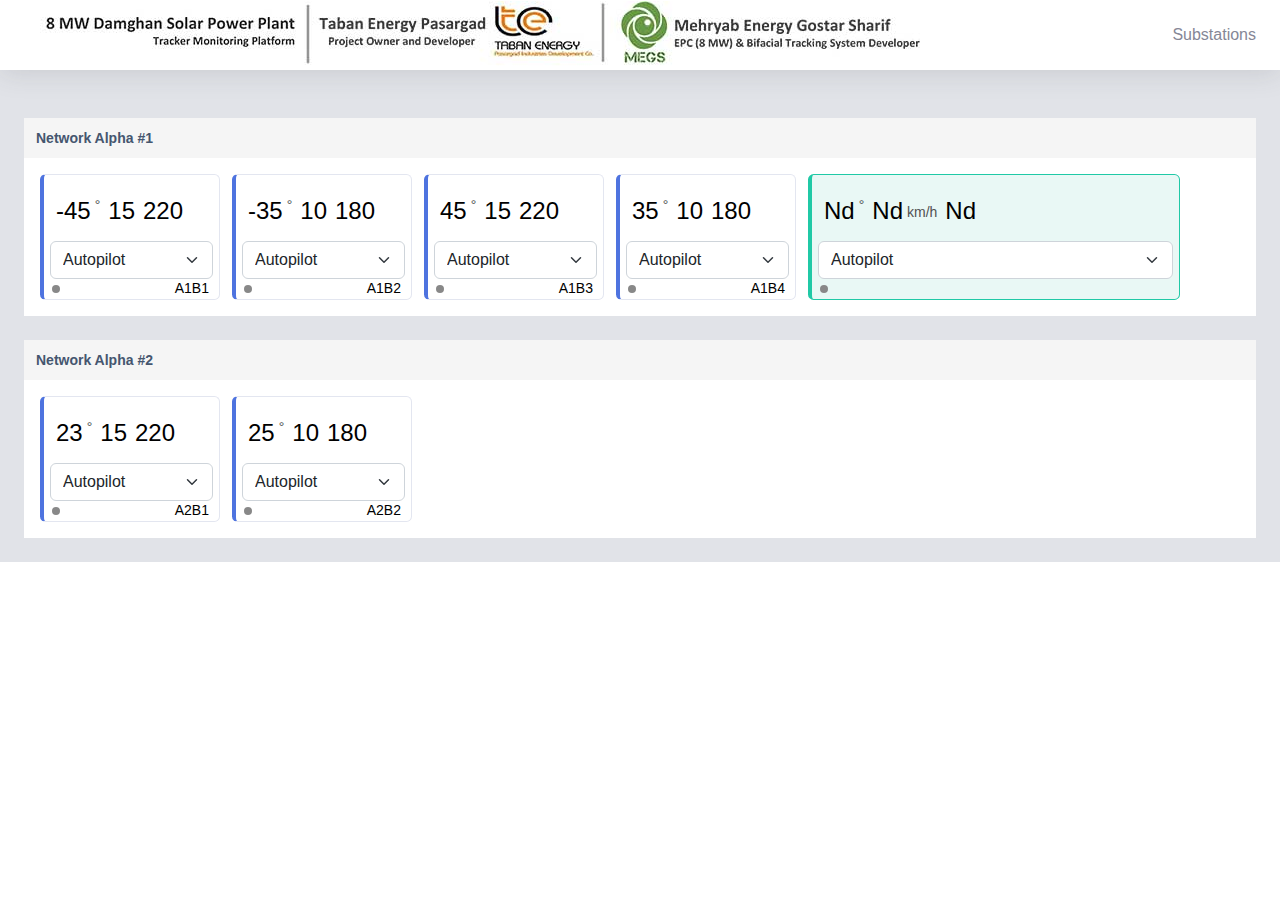
<file: index.html>
<!DOCTYPE html>
<html lang="en">
<head>
    <meta charset="utf-8">
    <meta http-equiv="X-UA-Compatible" content="IE=edge">
    <meta name="viewport" content="width=device-width, initial-scale=1, shrink-to-fit=no">
    <meta name="description" content="">
    <meta name="author" content="moghadam.pro">
    <title>MEGS dashboard</title>
    <script src="./jquery.min.js"></script>
    <link href="./style.css" rel="stylesheet">
</head>
<body id="page-top">
    <!-- Page Wrapper -->
    <div id="wrapper">
        <!-- Content Wrapper -->
        <div id="content-wrapper" class="" style="background-color: #e1e3e8;">
            <!-- Main Content -->
            <div id="content">
                <!-- Topbar -->
                <nav class="navbar">
                    <a class="nav-link d-flex align-items-center justify-content-center" href="#">
                        <img class="" src="img/header.jpg" width="900">
                        <span class="mr-2 d-none d-lg-inline text-gray-600 medium ml-2"> </span>
                    </a>

                    <!-- Topbar Navbar -->
                    <ul class="navbar-nav ml-auto">

                        <!-- Nav Item -->
                        <li class="nav-item">
                            <a class="nav-link" href="substations.html">
                                <span class="mr-2 d-lg-inline text-gray-600 small">Substations</span>
                            </a>
                        </li>
                    </ul>

                </nav>
                <!-- End of Topbar -->
                <!-- Begin Page Content -->
                <div id="contentWrap">
                </div>
                <!-- End of Page Content -->
            </div>
            <!-- End of Main Content -->
        </div>
        <!-- End of Content Wrapper -->
    </div>
</body>
<script src="./main.js"></script>
</html>
</file>
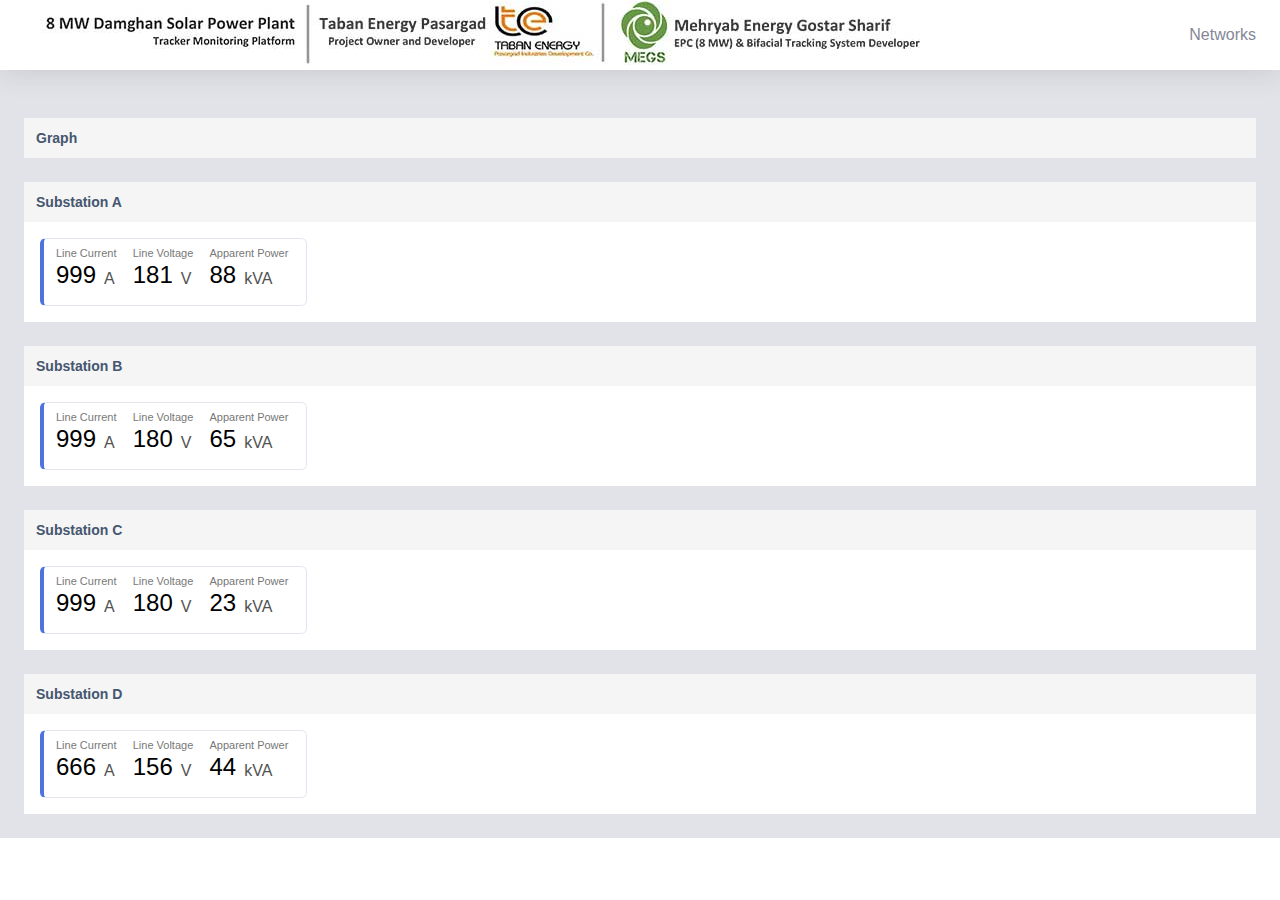
<file: substations.html>
<!DOCTYPE html>
<html lang="en">
<head>
    <meta charset="utf-8">
    <meta http-equiv="X-UA-Compatible" content="IE=edge">
    <meta name="viewport" content="width=device-width, initial-scale=1, shrink-to-fit=no">
    <meta name="description" content="">
    <meta name="author" content="moghadam.pro">
    <title>MEGS dashboard</title>
    <script type="text/javascript" src="./jquery.min.js"></script>
    <link href="./style.css" rel="stylesheet">
    <link href="./charts.min.css" rel="stylesheet">
</head>
<body id="page-top">
    <!-- Page Wrapper -->
    <div id="wrapper">
        <!-- Content Wrapper -->
        <div id="content-wrapper" class="" style="background-color: #e1e3e8;">
            <!-- Main Content -->
            <div id="content">
                <!-- Topbar -->
                <nav class="navbar">
                    <a class="nav-link d-flex align-items-center justify-content-center" href="#">
                        <img class="" src="img/header.jpg" width="900">
                        <span class="mr-2 d-none d-lg-inline text-gray-600 medium ml-2"> </span>
                    </a>

                    <!-- Topbar Navbar -->
                    <ul class="navbar-nav ml-auto">

                        <!-- Nav Item -->
                        <li class="nav-item">
                            <a class="nav-link" href="index.html">
                                <span class="mr-2 d-lg-inline text-gray-600 small">Networks</span>
                            </a>
                        </li>
                    </ul>

                </nav>
                <!-- End of Topbar -->
                <!-- Begin Page Content -->
                <div id="contentWrap">
                    <div class="networkRow">
                        <!-- Card Header - Accordion -->
                        <button class="accordionRow activeAcc" id="netAA">Graph</button>
                        <!-- Card Content - Collapse -->
                        <div class="panelAcc" id="netAA_records" style="display: none;">   
                        <!-- just work here ------------------------------------------------------- -->
                            <table id="sub-line-chart" class="charts-css line multiple hide-data show-labels show-primary-axis show-4-secondary-axes show-data-axes show-data-on-hover">
                                <caption> Substations </caption>
                                <thead>
                                   <tr>
                                      <th scope="col"> Time </th>
                                      <th scope="col"> Value A </th>
                                      <th scope="col"> Value B </th>
                                      <th scope="col"> Value C </th>
                                      <th scope="col"> Value C </th>
                                   </tr>
                                </thead>
                                <tbody>
                                   <tr>
                                      <th scope="row"> Q1 </th>
                                      <td style="--start: 0.1; --size: 0.5;"><span class="data"> 50 </span></td>
                                      <td style="--start: 0.0; --size: 0.2;"><span class="data"> 20 </span></td>
                                      <td style="--start: 0.2; --size: 0.4;"><span class="data"> 40 </span></td>
                                      <td style="--start: 0.3; --size: 0.3;"><span class="data"> 30 </span></td>
                                   </tr>
                                   <tr>
                                      <th scope="row"> Q2 </th>
                                      <td style="--start: 0.5; --size: 0.8;"><span class="data"> 80 </span></td>
                                      <td style="--start: 0.2; --size: 0.5;"><span class="data"> 50 </span></td>
                                      <td style="--start: 0.4; --size: 0.1;"><span class="data"> 10 </span></td>
                                      <td style="--start: 0.3; --size: 0.2;"><span class="data"> 40 </span></td>
                                   </tr>
                                   <tr>
                                      <th scope="row"> Q3 </th>
                                      <td style="--start: 0.8; --size: 0.4;"><span class="data"> 40 </span></td>
                                      <td style="--start: 0.5; --size: 0.3;"><span class="data"> 30 </span></td>
                                      <td style="--start: 0.1; --size: 0.2;"><span class="data"> 20 </span></td>
                                      <td style="--start: 0.2; --size: 0.5;"><span class="data"> 50 </span></td>
                                   </tr>
                                   <tr>
                                    <th scope="row"> Q4 </th>
                                    <td style="--start: 0.8; --size: 0.4;"><span class="data"> 40 </span></td>
                                    <td style="--start: 0.5; --size: 0.3;"><span class="data"> 30 </span></td>
                                    <td style="--start: 0.1; --size: 0.2;"><span class="data"> 20 </span></td>
                                    <td style="--start: 0.2; --size: 0.5;"><span class="data"> 50 </span></td>
                                 </tr>
                                </tbody>
                             </table>
                        <!-- just work here ------------------------------------------------------- -->
                        </div>
                    </div>
                </div>
                <!-- End of Page Content -->
            </div>
            <!-- End of Main Content -->
        </div>
        <!-- End of Content Wrapper -->
    </div>
</body>
<script src="./sub.js"></script>
</html>
</file>
<file: style.css>
* {box-sizing: border-box;margin: 0;padding: 0;}
html, body {height: 100%;}
a,a:visited,a:focus,a:active,a:link {text-decoration: none;outline: 0;}
a {color: currentColor;transition: .2s ease-in-out;}
h1, h2, h3, h4 {margin: .3em 0;}
ul {padding: 0;list-style: none;}
img {vertical-align: middle;height: auto;width: 100%;}
body{background-color: #e1e3e8;}
#contentWrap{
    padding: 24px;
    display: flex;
    flex-direction: column;
    gap: 24px;
}
.cardID{
    position: absolute;
    right: 0;
    bottom: 0;
    padding: 0px 10px;
    font-size: 14px;
    color: #000;
}
.cardVal{
    padding: 12px;
    padding-right: 24px;
    padding-top: 18px;
    display: flex;
    flex-direction: row;
    align-items: flex-start;
    gap: 8px;
    font-size: 1.5rem;
    color: #000;
}
@keyframes blink {
    0% {background-color: #4e73df}
    50% {background-color: #4e72df23}
    100% {background-color: #4e73df}
}
@-webkit-keyframes blink {
    0% {background-color: #4e73df}
    50% {background-color: #4e72df23}
    100% {background-color: #4e73df}
}
.cardStatus{
    width: 8px;
    height: 8px;
    border-radius: 4px;
    display: block;
    position: absolute;
    bottom: 6px;
    left: 8px;
    background-color: #888;
    -moz-transition:all 0.5s ease-in-out;
    -webkit-transition:all 0.5s ease-in-out;
    -o-transition:all 0.5s ease-in-out;
    -ms-transition:all 0.5s ease-in-out;
    transition:all 0.5s ease-in-out;
    -moz-animation:blink normal 1.5s infinite ease-in-out;
    /* Firefox */
    -webkit-animation:blink normal 1.5s infinite ease-in-out;
    /* Webkit */
    -ms-animation:blink normal 1.5s infinite ease-in-out;
    /* IE */
    animation:blink normal 1.5s infinite ease-in-out;
    /* Opera */
}
.cs_normal{
    background-color: #4e73df;
}
.cardSelect{
    display: block;
    padding: 0.375rem 2.25rem 0.375rem 0.75rem;
    -moz-padding-start: calc(0.75rem - 3px);
    font-size: 1rem;
    font-weight: 400;
    line-height: 1.5;
    color: #212529;
    background-color: #fff;
    background-image: url(./arrow-down.svg);
    background-repeat: no-repeat;
    background-position: right 0.75rem center;
    background-size: 16px 12px;
    border: 1px solid #ced4da;
    border-radius: 0.375rem;
    transition: border-color .15s ease-in-out,box-shadow .15s ease-in-out;
    appearance: none;
    margin: 0 6px 20px 6px;
}
.cardBox{
    position: relative;
    display: flex;
    flex-direction: column;
    min-width: 180px;
    word-wrap: break-word;
    background-color: #fff;
    background-clip: border-box;
    border: 1px solid #e3e6f0;
    border-radius: 0.35rem;
    /* box-shadow: 0 .5rem 1rem rgba(0,0,0,.15)!important; */
    border-left: 0.25rem solid #4e73df !important;
}
.accordionRow {
    background-color: #f5f5f5;
    color: #93a6c1;
    cursor: pointer;
    padding: 12px;
    width: 100%;
    border: none;
    text-align: left;
    outline: none;
    font-size: 14px;
    transition: 0.4s;
    font-weight: bold;
}
.activeAcc, .accordionRow:hover {
    color: #45566f ; 
}
.transition, i:before, i:after {
    transition: all 0.3s;
}
.panelAcc {
    padding: 12px;
    display: block;
    background-color: white;
    overflow: hidden;
    transition: .2s ease-in-out;
}
.cardBody{
    padding: 4px;
    gap: 12px;
}
i {
    position: absolute;
    transform: translate(-6px, 0);
    margin-top: 28px;
    right: 15px;
}
i:before,i:after {
    content: "";
    position: absolute;
    background-color: #cc071e;
    width: 3px;
    height: 9px;
}
i:before {
    transform: translate(-2px, 0) rotate(45deg);
}
i:after {
    transform: translate(2px, 0) rotate(-45deg);
}
.starter{
    font-size: 12px;
    padding: 24px 0 0 24px;
}

.afterStyle::after {
    color: #515151;
    font-size: 14px;
    vertical-align: super;
    margin-left: 4px;
}
.beforeStyle::before {
    color: #787878;
    font-size: 11px;
    position: absolute;
    top: 6px;
}

.unitV{
    color: #515151;
    font-size: 16px;
    margin-right: 10px;
    padding-top: 10px;
}

.degreeSign::after {
    content: "°";
}
.kmhSign::after {
    content: "km/h";
}
.lineCurrentSign::after {
    content: "A";
}

.lineCurrentTitle::before{
    content: "Line Current";
}

.lineVoltageSign::after {
    content: "V";
}

.lineVoltageTitle::before{
    content: "Line Voltage";
}

.apparentPowerSign::after {
    content: "kVA";
}

.apparentPowerTitle::before{
    content: "Apparent Power";
}

/* css from bootstrap */

:root {
    --blue: #4e73df;
    --indigo: #6610f2;
    --purple: #6f42c1;
    --pink: #e83e8c;
    --red: #e74a3b;
    --orange: #fd7e14;
    --yellow: #f6c23e;
    --green: #1cc88a;
    --teal: #20c9a6;
    --cyan: #36b9cc;
    --white: #fff;
    --gray: #858796;
    --gray-dark: #5a5c69;
    --primary: #4e73df;
    --secondary: #858796;
    --success: #1cc88a;
    --info: #36b9cc;
    --warning: #f6c23e;
    --danger: #e74a3b;
    --light: #f8f9fc;
    --dark: #5a5c69;
    --breakpoint-xs: 0;
    --breakpoint-sm: 576px;
    --breakpoint-md: 768px;
    --breakpoint-lg: 992px;
    --breakpoint-xl: 1200px;
    --font-family-sans-serif: "Nunito", -apple-system, BlinkMacSystemFont, "Segoe UI", Roboto, "Helvetica Neue", Arial, sans-serif, "Apple Color Emoji", "Segoe UI Emoji", "Segoe UI Symbol", "Noto Color Emoji";
    --font-family-monospace: SFMono-Regular, Menlo, Monaco, Consolas, "Liberation Mono", "Courier New", monospace;
  }
  *::after {
    box-sizing: border-box;
  }
  
  html {
    font-family: sans-serif;
    line-height: 1.15;
    -webkit-text-size-adjust: 100%;
    -webkit-tap-highlight-color: rgba(0, 0, 0, 0);
  }
  
  article, aside, figcaption, figure, footer, header, hgroup, main, nav, section {
    display: block;
  }
  
  body {
    margin: 0;
    font-family: "Nunito", -apple-system, BlinkMacSystemFont, "Segoe UI", Roboto, "Helvetica Neue", Arial, sans-serif, "Apple Color Emoji", "Segoe UI Emoji", "Segoe UI Symbol", "Noto Color Emoji";
    font-size: 1rem;
    font-weight: 400;
    line-height: 1.5;
    color: #858796;
    text-align: left;
    background-color: #fff;
  }
  h1, h2, h3, h4, h5, h6 {
    margin-top: 0;
    margin-bottom: 0.5rem;
  }
  
  p {
    margin-top: 0;
    margin-bottom: 1rem;
  }
  a {
    color: #4e73df;
    text-decoration: none;
    background-color: transparent;
  }
  
  a:hover {
    color: #224abe;
    text-decoration: underline;
  }
  
  a:not([href]):not([class]) {
    color: inherit;
    text-decoration: none;
  }
  
  a:not([href]):not([class]):hover {
    color: inherit;
    text-decoration: none;
  }

 /* used css from bootstrap  */

#wrapper {display: flex;}
#wrapper #content-wrapper {
    background-color: #f8f9fc;
    width: 100%;
    overflow-x: hidden;
}
.flex-column {flex-direction: column !important;}
.d-flex {display: flex !important;}
#wrapper #content-wrapper #content {
    flex: 1 0 auto;
}
.topbar {
    height: 4.375rem;
}
.bg-white {
    background-color: #fff !important;
}

.navbar-expand {
    flex-flow: row nowrap;
    justify-content: flex-start;
}
.navbar {
    position: relative;
    display: flex;
    flex-wrap: wrap;
    align-items: center;
    justify-content: space-between;
    padding: 0.5rem 1rem;
}
.align-items-center {
    align-items: center !important;
}

.justify-content-center {
    justify-content: center !important;
}
.d-flex {
    display: flex !important;
}
.nav-link {
    display: block;
    padding: 0.5rem 1rem;
}
.rounded-circle {
    border-radius: 50% !important;
}
.text-gray-600 {
    color: #858796 !important;
}

.ml-2, .mx-2 {
    margin-left: 0.5rem !important;
}
.mr-2, .mx-2 {
    margin-right: 0.5rem !important;
}
.d-none {
    display: none !important;
}
.navbar-expand .navbar-nav {
    flex-direction: row;
}
.ml-auto, .mx-auto {
    margin-left: auto !important;
}

.navbar-nav {
    display: flex;
    flex-direction: column;
    padding-left: 0;
    margin-bottom: 0;
    list-style: none;
}
.topbar .topbar-divider {
    width: 0;
    border-right: 1px solid #e3e6f0;
    height: calc(4.375rem - 2rem);
    margin: auto 1rem;
}
li {
    display: list-item;
    text-align: -webkit-match-parent;
}
.topbar.navbar-light .navbar-nav .nav-item .nav-link {
    color: #d1d3e2;
}
.topbar .nav-item .nav-link {
    height: 4.375rem;
    display: flex;
    align-items: center;
    padding: 0 0.75rem;
}

.sidebar .nav-item .nav-link, .topbar .nav-item .nav-link {
    position: relative;
}
.navbar-light .navbar-nav .nav-link {
    color: rgba(0, 0, 0, 0.5);
}
.navbar-expand .navbar-nav .nav-link {
    padding-right: 0.5rem;
    padding-left: 0.5rem;
}
.navbar-nav .nav-link {
    padding-right: 0;
    padding-left: 0;
}
.nav-link {
    display: block;
    padding: 0.5rem 1rem;
}
.text-gray-600 {
    color: #858796 !important;
}
.mr-2, .mx-2 {
    margin-right: 0.5rem !important;
}
.flex-wrap {
    flex-wrap: wrap !important;
}

.d-flex {
    display: flex !important;
}

/*   style from bootstrap for header */


.navbar {
    position: relative;
    height: 4.375rem;
    display: flex;
    flex-wrap: wrap;
    flex-flow: row nowrap;
    justify-content: flex-start;
    align-items: center;
    justify-content: space-between;
    padding: 0.5rem 1rem;
    background-color: #fff!important;
    margin-bottom: 1.5rem!important;
    box-shadow: 0 .15rem 1.75rem 0 rgba(58,59,69,.15)!important;
}
.img-profile {
    height: 2rem;
    width: 2rem;
    vertical-align: middle;
    border-style: none;
    border-radius: 50%!important;
}
/* chart-css */
#sub-line-chart {
    height: 200px;
    margin: 0;
  }
/* custom card with blue bachground and beta zero */
.zeroBeta {
    width: 372px;
    border-color: #20c9a6;
    border-left-color: #20c9a6 !important;
    background-color: #e9f8f5;
}
.zeroBeta .cardID{
    display: none;
}
.zeroBeta .wind_velocity::after{
    vertical-align: middle;
}
</file>
<file: charts.min.css>
.charts-css{--color-1:rgba(240,50,50,0.75);--color-2:rgba(255,180,50,0.75);--color-3:rgba(255,220,90,0.75);--color-4:rgba(100,210,80,0.75);--color-5:rgba(90,165,255,0.75);--color-6:rgba(170,90,240,0.75);--color-7:hsla(0,0%,70.6%,0.75);--color-8:hsla(0,0%,43.1%,0.75);--color-9:rgba(170,150,110,0.75);--color-10:rgba(130,50,20,0.75);--chart-bg-color:#f5f5f5;--heading-size:0px;--primary-axis-color:#000;--primary-axis-style:solid;--primary-axis-width:1px;--secondary-axes-color:rgba(0,0,0,0.15);--secondary-axes-style:solid;--secondary-axes-width:1px;--data-axes-color:rgba(0,0,0,0.15);--data-axes-style:solid;--data-axes-width:1px;--legend-border-color:#c8c8c8;position:relative;display:block;width:100%;height:100%;margin:0 auto;padding:0;border:0;-webkit-print-color-adjust:exact;color-adjust:exact}.charts-css,.charts-css *,.charts-css::after,.charts-css ::after,.charts-css::before,.charts-css ::before{-webkit-box-sizing:border-box;box-sizing:border-box}table.charts-css{border-collapse:collapse;border-spacing:0;empty-cells:show;overflow:initial;background-color:transparent}table.charts-css caption,table.charts-css colgroup,table.charts-css tbody,table.charts-css td,table.charts-css th,table.charts-css thead,table.charts-css tr{display:block;margin:0;padding:0;border:0;background-color:transparent}table.charts-css colgroup,table.charts-css tfoot,table.charts-css thead{display:none}ol.charts-css,ul.charts-css{list-style-type:none}ol.charts-css li,ul.charts-css li{margin:0;padding:0;border:0}.charts-css:not(.show-heading) caption{display:none}.charts-css.show-heading{--heading-size:1.5rem}.charts-css.show-heading caption{display:block;width:100%;height:var(--heading-size)}.charts-css.area tbody tr td:nth-of-type(10n+1)::before,.charts-css.bar.multiple tbody tr td:nth-of-type(10n+1),.charts-css.bar tbody tr:nth-of-type(10n+1) td,.charts-css.column.multiple tbody tr td:nth-of-type(10n+1),.charts-css.column tbody tr:nth-of-type(10n+1) td,.charts-css.line tbody tr td:nth-of-type(10n+1)::before{background:var(--color,var(--color-1))}.charts-css.area tbody tr td:nth-of-type(10n+2)::before,.charts-css.bar.multiple tbody tr td:nth-of-type(10n+2),.charts-css.bar tbody tr:nth-of-type(10n+2) td,.charts-css.column.multiple tbody tr td:nth-of-type(10n+2),.charts-css.column tbody tr:nth-of-type(10n+2) td,.charts-css.line tbody tr td:nth-of-type(10n+2)::before{background:var(--color,var(--color-2))}.charts-css.area tbody tr td:nth-of-type(10n+3)::before,.charts-css.bar.multiple tbody tr td:nth-of-type(10n+3),.charts-css.bar tbody tr:nth-of-type(10n+3) td,.charts-css.column.multiple tbody tr td:nth-of-type(10n+3),.charts-css.column tbody tr:nth-of-type(10n+3) td,.charts-css.line tbody tr td:nth-of-type(10n+3)::before{background:var(--color,var(--color-3))}.charts-css.area tbody tr td:nth-of-type(10n+4)::before,.charts-css.bar.multiple tbody tr td:nth-of-type(10n+4),.charts-css.bar tbody tr:nth-of-type(10n+4) td,.charts-css.column.multiple tbody tr td:nth-of-type(10n+4),.charts-css.column tbody tr:nth-of-type(10n+4) td,.charts-css.line tbody tr td:nth-of-type(10n+4)::before{background:var(--color,var(--color-4))}.charts-css.area tbody tr td:nth-of-type(10n+5)::before,.charts-css.bar.multiple tbody tr td:nth-of-type(10n+5),.charts-css.bar tbody tr:nth-of-type(10n+5) td,.charts-css.column.multiple tbody tr td:nth-of-type(10n+5),.charts-css.column tbody tr:nth-of-type(10n+5) td,.charts-css.line tbody tr td:nth-of-type(10n+5)::before{background:var(--color,var(--color-5))}.charts-css.area tbody tr td:nth-of-type(10n+6)::before,.charts-css.bar.multiple tbody tr td:nth-of-type(10n+6),.charts-css.bar tbody tr:nth-of-type(10n+6) td,.charts-css.column.multiple tbody tr td:nth-of-type(10n+6),.charts-css.column tbody tr:nth-of-type(10n+6) td,.charts-css.line tbody tr td:nth-of-type(10n+6)::before{background:var(--color,var(--color-6))}.charts-css.area tbody tr td:nth-of-type(10n+7)::before,.charts-css.bar.multiple tbody tr td:nth-of-type(10n+7),.charts-css.bar tbody tr:nth-of-type(10n+7) td,.charts-css.column.multiple tbody tr td:nth-of-type(10n+7),.charts-css.column tbody tr:nth-of-type(10n+7) td,.charts-css.line tbody tr td:nth-of-type(10n+7)::before{background:var(--color,var(--color-7))}.charts-css.area tbody tr td:nth-of-type(10n+8)::before,.charts-css.bar.multiple tbody tr td:nth-of-type(10n+8),.charts-css.bar tbody tr:nth-of-type(10n+8) td,.charts-css.column.multiple tbody tr td:nth-of-type(10n+8),.charts-css.column tbody tr:nth-of-type(10n+8) td,.charts-css.line tbody tr td:nth-of-type(10n+8)::before{background:var(--color,var(--color-8))}.charts-css.area tbody tr td:nth-of-type(10n+9)::before,.charts-css.bar.multiple tbody tr td:nth-of-type(10n+9),.charts-css.bar tbody tr:nth-of-type(10n+9) td,.charts-css.column.multiple tbody tr td:nth-of-type(10n+9),.charts-css.column tbody tr:nth-of-type(10n+9) td,.charts-css.line tbody tr td:nth-of-type(10n+9)::before{background:var(--color,var(--color-9))}.charts-css.area tbody tr td:nth-of-type(10n+10)::before,.charts-css.bar.multiple tbody tr td:nth-of-type(10n+10),.charts-css.bar tbody tr:nth-of-type(10n+10) td,.charts-css.column.multiple tbody tr td:nth-of-type(10n+10),.charts-css.column tbody tr:nth-of-type(10n+10) td,.charts-css.line tbody tr td:nth-of-type(10n+10)::before{background:var(--color,var(--color-10))}.charts-css.hide-data .data{opacity:0}.charts-css.show-data-on-hover .data{-webkit-transition-duration:.3s;transition-duration:.3s;opacity:0}.charts-css.show-data-on-hover tr:hover .data{-webkit-transition-duration:.3s;transition-duration:.3s;opacity:1}.charts-css.bar:not(.show-labels){--labels-size:0}.charts-css.bar:not(.show-labels) tbody tr th{display:none}.charts-css.bar.show-labels{--labels-size:80px}.charts-css.bar.show-labels tbody tr th{display:-webkit-box;display:-ms-flexbox;display:flex;-webkit-box-pack:var(--labels-align,center);-ms-flex-pack:var(--labels-align,center);justify-content:var(--labels-align,center);-webkit-box-align:center;-ms-flex-align:center;align-items:center;-webkit-box-orient:vertical;-webkit-box-direction:normal;-ms-flex-direction:column;flex-direction:column}.charts-css.bar.show-labels th.hide-label,.charts-css.bar.show-labels tr.hide-label th{display:none}.charts-css.bar.labels-align-start tbody tr th{-webkit-box-align:var(--labels-align,flex-start);-ms-flex-align:var(--labels-align,flex-start);align-items:var(--labels-align,flex-start)}.charts-css.bar.labels-align-end tbody tr th{-webkit-box-align:var(--labels-align,flex-end);-ms-flex-align:var(--labels-align,flex-end);align-items:var(--labels-align,flex-end)}.charts-css.bar.labels-align-center tbody tr th{-webkit-box-align:var(--labels-align,center);-ms-flex-align:var(--labels-align,center);align-items:var(--labels-align,center)}.charts-css.area:not(.show-labels),.charts-css.column:not(.show-labels),.charts-css.line:not(.show-labels){--labels-size:0}.charts-css.area:not(.show-labels) tbody tr th,.charts-css.column:not(.show-labels) tbody tr th,.charts-css.line:not(.show-labels) tbody tr th{display:none}.charts-css.area.show-labels,.charts-css.column.show-labels,.charts-css.line.show-labels{--labels-size:1.5rem}.charts-css.area.show-labels tbody tr th,.charts-css.column.show-labels tbody tr th,.charts-css.line.show-labels tbody tr th{display:-webkit-box;display:-ms-flexbox;display:flex;-webkit-box-pack:var(--labels-align,center);-ms-flex-pack:var(--labels-align,center);justify-content:var(--labels-align,center);-webkit-box-align:center;-ms-flex-align:center;align-items:center;-webkit-box-orient:vertical;-webkit-box-direction:normal;-ms-flex-direction:column;flex-direction:column}.charts-css.area.show-labels th.hide-label,.charts-css.area.show-labels tr.hide-label th,.charts-css.column.show-labels th.hide-label,.charts-css.column.show-labels tr.hide-label th,.charts-css.line.show-labels th.hide-label,.charts-css.line.show-labels tr.hide-label th{display:none}.charts-css.area.labels-align-start tbody tr th,.charts-css.column.labels-align-start tbody tr th,.charts-css.line.labels-align-start tbody tr th{-webkit-box-pack:var(--labels-align,flex-start);-ms-flex-pack:var(--labels-align,flex-start);justify-content:var(--labels-align,flex-start)}.charts-css.area.labels-align-end tbody tr th,.charts-css.column.labels-align-end tbody tr th,.charts-css.line.labels-align-end tbody tr th{-webkit-box-pack:var(--labels-align,flex-end);-ms-flex-pack:var(--labels-align,flex-end);justify-content:var(--labels-align,flex-end)}.charts-css.area.labels-align-center tbody tr th,.charts-css.column.labels-align-center tbody tr th,.charts-css.line.labels-align-center tbody tr th{-webkit-box-pack:var(--labels-align,center);-ms-flex-pack:var(--labels-align,center);justify-content:var(--labels-align,center)}.charts-css.area.show-primary-axis:not(.reverse) tbody tr,.charts-css.column.show-primary-axis:not(.reverse) tbody tr,.charts-css.line.show-primary-axis:not(.reverse) tbody tr{-webkit-border-after:var(--primary-axis-width) var(--primary-axis-style) var(--primary-axis-color);border-block-end:var(--primary-axis-width) var(--primary-axis-style) var(--primary-axis-color)}.charts-css.area.show-primary-axis.reverse tbody tr,.charts-css.column.show-primary-axis.reverse tbody tr,.charts-css.line.show-primary-axis.reverse tbody tr{-webkit-border-before:var(--primary-axis-width) var(--primary-axis-style) var(--primary-axis-color);border-block-start:var(--primary-axis-width) var(--primary-axis-style) var(--primary-axis-color)}.charts-css.area.show-1-secondary-axes:not(.reverse) tbody tr,.charts-css.column.show-1-secondary-axes:not(.reverse) tbody tr,.charts-css.line.show-1-secondary-axes:not(.reverse) tbody tr{background-size:100% 100%;background-image:-webkit-gradient(linear,left top,left bottom,from(var(--secondary-axes-color)),to(transparent));background-image:linear-gradient(var(--secondary-axes-color) var(--secondary-axes-width),transparent var(--secondary-axes-width))}.charts-css.area.show-1-secondary-axes.reverse tbody tr,.charts-css.column.show-1-secondary-axes.reverse tbody tr,.charts-css.line.show-1-secondary-axes.reverse tbody tr{background-size:100% 100%;background-image:-webkit-gradient(linear,left bottom,left top,from(var(--secondary-axes-color)),to(transparent));background-image:linear-gradient(0deg,var(--secondary-axes-color) var(--secondary-axes-width),transparent var(--secondary-axes-width))}.charts-css.area.show-2-secondary-axes:not(.reverse) tbody tr,.charts-css.column.show-2-secondary-axes:not(.reverse) tbody tr,.charts-css.line.show-2-secondary-axes:not(.reverse) tbody tr{background-size:100% 50%;background-image:-webkit-gradient(linear,left top,left bottom,from(var(--secondary-axes-color)),to(transparent));background-image:linear-gradient(var(--secondary-axes-color) var(--secondary-axes-width),transparent var(--secondary-axes-width))}.charts-css.area.show-2-secondary-axes.reverse tbody tr,.charts-css.column.show-2-secondary-axes.reverse tbody tr,.charts-css.line.show-2-secondary-axes.reverse tbody tr{background-size:100% 50%;background-image:-webkit-gradient(linear,left bottom,left top,from(var(--secondary-axes-color)),to(transparent));background-image:linear-gradient(0deg,var(--secondary-axes-color) var(--secondary-axes-width),transparent var(--secondary-axes-width))}.charts-css.area.show-3-secondary-axes:not(.reverse) tbody tr,.charts-css.column.show-3-secondary-axes:not(.reverse) tbody tr,.charts-css.line.show-3-secondary-axes:not(.reverse) tbody tr{background-size:100% 33.333333%;background-image:-webkit-gradient(linear,left top,left bottom,from(var(--secondary-axes-color)),to(transparent));background-image:linear-gradient(var(--secondary-axes-color) var(--secondary-axes-width),transparent var(--secondary-axes-width))}.charts-css.area.show-3-secondary-axes.reverse tbody tr,.charts-css.column.show-3-secondary-axes.reverse tbody tr,.charts-css.line.show-3-secondary-axes.reverse tbody tr{background-size:100% 33.333333%;background-image:-webkit-gradient(linear,left bottom,left top,from(var(--secondary-axes-color)),to(transparent));background-image:linear-gradient(0deg,var(--secondary-axes-color) var(--secondary-axes-width),transparent var(--secondary-axes-width))}.charts-css.area.show-4-secondary-axes:not(.reverse) tbody tr,.charts-css.column.show-4-secondary-axes:not(.reverse) tbody tr,.charts-css.line.show-4-secondary-axes:not(.reverse) tbody tr{background-size:100% 25%;background-image:-webkit-gradient(linear,left top,left bottom,from(var(--secondary-axes-color)),to(transparent));background-image:linear-gradient(var(--secondary-axes-color) var(--secondary-axes-width),transparent var(--secondary-axes-width))}.charts-css.area.show-4-secondary-axes.reverse tbody tr,.charts-css.column.show-4-secondary-axes.reverse tbody tr,.charts-css.line.show-4-secondary-axes.reverse tbody tr{background-size:100% 25%;background-image:-webkit-gradient(linear,left bottom,left top,from(var(--secondary-axes-color)),to(transparent));background-image:linear-gradient(0deg,var(--secondary-axes-color) var(--secondary-axes-width),transparent var(--secondary-axes-width))}.charts-css.area.show-5-secondary-axes:not(.reverse) tbody tr,.charts-css.column.show-5-secondary-axes:not(.reverse) tbody tr,.charts-css.line.show-5-secondary-axes:not(.reverse) tbody tr{background-size:100% 20%;background-image:-webkit-gradient(linear,left top,left bottom,from(var(--secondary-axes-color)),to(transparent));background-image:linear-gradient(var(--secondary-axes-color) var(--secondary-axes-width),transparent var(--secondary-axes-width))}.charts-css.area.show-5-secondary-axes.reverse tbody tr,.charts-css.column.show-5-secondary-axes.reverse tbody tr,.charts-css.line.show-5-secondary-axes.reverse tbody tr{background-size:100% 20%;background-image:-webkit-gradient(linear,left bottom,left top,from(var(--secondary-axes-color)),to(transparent));background-image:linear-gradient(0deg,var(--secondary-axes-color) var(--secondary-axes-width),transparent var(--secondary-axes-width))}.charts-css.area.show-6-secondary-axes:not(.reverse) tbody tr,.charts-css.column.show-6-secondary-axes:not(.reverse) tbody tr,.charts-css.line.show-6-secondary-axes:not(.reverse) tbody tr{background-size:100% 16.666667%;background-image:-webkit-gradient(linear,left top,left bottom,from(var(--secondary-axes-color)),to(transparent));background-image:linear-gradient(var(--secondary-axes-color) var(--secondary-axes-width),transparent var(--secondary-axes-width))}.charts-css.area.show-6-secondary-axes.reverse tbody tr,.charts-css.column.show-6-secondary-axes.reverse tbody tr,.charts-css.line.show-6-secondary-axes.reverse tbody tr{background-size:100% 16.666667%;background-image:-webkit-gradient(linear,left bottom,left top,from(var(--secondary-axes-color)),to(transparent));background-image:linear-gradient(0deg,var(--secondary-axes-color) var(--secondary-axes-width),transparent var(--secondary-axes-width))}.charts-css.area.show-7-secondary-axes:not(.reverse) tbody tr,.charts-css.column.show-7-secondary-axes:not(.reverse) tbody tr,.charts-css.line.show-7-secondary-axes:not(.reverse) tbody tr{background-size:100% 14.285714%;background-image:-webkit-gradient(linear,left top,left bottom,from(var(--secondary-axes-color)),to(transparent));background-image:linear-gradient(var(--secondary-axes-color) var(--secondary-axes-width),transparent var(--secondary-axes-width))}.charts-css.area.show-7-secondary-axes.reverse tbody tr,.charts-css.column.show-7-secondary-axes.reverse tbody tr,.charts-css.line.show-7-secondary-axes.reverse tbody tr{background-size:100% 14.285714%;background-image:-webkit-gradient(linear,left bottom,left top,from(var(--secondary-axes-color)),to(transparent));background-image:linear-gradient(0deg,var(--secondary-axes-color) var(--secondary-axes-width),transparent var(--secondary-axes-width))}.charts-css.area.show-8-secondary-axes:not(.reverse) tbody tr,.charts-css.column.show-8-secondary-axes:not(.reverse) tbody tr,.charts-css.line.show-8-secondary-axes:not(.reverse) tbody tr{background-size:100% 12.5%;background-image:-webkit-gradient(linear,left top,left bottom,from(var(--secondary-axes-color)),to(transparent));background-image:linear-gradient(var(--secondary-axes-color) var(--secondary-axes-width),transparent var(--secondary-axes-width))}.charts-css.area.show-8-secondary-axes.reverse tbody tr,.charts-css.column.show-8-secondary-axes.reverse tbody tr,.charts-css.line.show-8-secondary-axes.reverse tbody tr{background-size:100% 12.5%;background-image:-webkit-gradient(linear,left bottom,left top,from(var(--secondary-axes-color)),to(transparent));background-image:linear-gradient(0deg,var(--secondary-axes-color) var(--secondary-axes-width),transparent var(--secondary-axes-width))}.charts-css.area.show-9-secondary-axes:not(.reverse) tbody tr,.charts-css.column.show-9-secondary-axes:not(.reverse) tbody tr,.charts-css.line.show-9-secondary-axes:not(.reverse) tbody tr{background-size:100% 11.111111%;background-image:-webkit-gradient(linear,left top,left bottom,from(var(--secondary-axes-color)),to(transparent));background-image:linear-gradient(var(--secondary-axes-color) var(--secondary-axes-width),transparent var(--secondary-axes-width))}.charts-css.area.show-9-secondary-axes.reverse tbody tr,.charts-css.column.show-9-secondary-axes.reverse tbody tr,.charts-css.line.show-9-secondary-axes.reverse tbody tr{background-size:100% 11.111111%;background-image:-webkit-gradient(linear,left bottom,left top,from(var(--secondary-axes-color)),to(transparent));background-image:linear-gradient(0deg,var(--secondary-axes-color) var(--secondary-axes-width),transparent var(--secondary-axes-width))}.charts-css.area.show-10-secondary-axes:not(.reverse) tbody tr,.charts-css.column.show-10-secondary-axes:not(.reverse) tbody tr,.charts-css.line.show-10-secondary-axes:not(.reverse) tbody tr{background-size:100% 10%;background-image:-webkit-gradient(linear,left top,left bottom,from(var(--secondary-axes-color)),to(transparent));background-image:linear-gradient(var(--secondary-axes-color) var(--secondary-axes-width),transparent var(--secondary-axes-width))}.charts-css.area.show-10-secondary-axes.reverse tbody tr,.charts-css.column.show-10-secondary-axes.reverse tbody tr,.charts-css.line.show-10-secondary-axes.reverse tbody tr{background-size:100% 10%;background-image:-webkit-gradient(linear,left bottom,left top,from(var(--secondary-axes-color)),to(transparent));background-image:linear-gradient(0deg,var(--secondary-axes-color) var(--secondary-axes-width),transparent var(--secondary-axes-width))}.charts-css.area.show-data-axes tbody tr,.charts-css.column.show-data-axes tbody tr,.charts-css.line.show-data-axes tbody tr{-webkit-border-end:var(--data-axes-width) var(--data-axes-style) var(--data-axes-color);border-inline-end:var(--data-axes-width) var(--data-axes-style) var(--data-axes-color)}.charts-css.area.show-data-axes.reverse-data tbody tr:last-of-type,.charts-css.area.show-data-axes:not(.reverse-data) tbody tr:first-of-type,.charts-css.column.show-data-axes.reverse-data tbody tr:last-of-type,.charts-css.column.show-data-axes:not(.reverse-data) tbody tr:first-of-type,.charts-css.line.show-data-axes.reverse-data tbody tr:last-of-type,.charts-css.line.show-data-axes:not(.reverse-data) tbody tr:first-of-type{-webkit-border-start:var(--data-axes-width) var(--data-axes-style) var(--data-axes-color);border-inline-start:var(--data-axes-width) var(--data-axes-style) var(--data-axes-color)}.charts-css.area.show-dataset-axes tbody tr td,.charts-css.column.show-dataset-axes tbody tr td,.charts-css.line.show-dataset-axes tbody tr td{-webkit-border-end:var(--data-axes-width) var(--data-axes-style) var(--data-axes-color);border-inline-end:var(--data-axes-width) var(--data-axes-style) var(--data-axes-color)}.charts-css.area.show-dataset-axes.reverse-data tbody tr:last-of-type td,.charts-css.area.show-dataset-axes:not(.reverse-data) tbody tr:first-of-type td,.charts-css.column.show-dataset-axes.reverse-data tbody tr:last-of-type td,.charts-css.column.show-dataset-axes:not(.reverse-data) tbody tr:first-of-type td,.charts-css.line.show-dataset-axes.reverse-data tbody tr:last-of-type td,.charts-css.line.show-dataset-axes:not(.reverse-data) tbody tr:first-of-type td{-webkit-border-start:var(--data-axes-width) var(--data-axes-style) var(--data-axes-color);border-inline-start:var(--data-axes-width) var(--data-axes-style) var(--data-axes-color)}.charts-css.bar.show-primary-axis:not(.reverse) tbody tr{-webkit-border-start:var(--primary-axis-width) var(--primary-axis-style) var(--primary-axis-color);border-inline-start:var(--primary-axis-width) var(--primary-axis-style) var(--primary-axis-color)}.charts-css.bar.show-primary-axis.reverse tbody tr{-webkit-border-end:var(--primary-axis-width) var(--primary-axis-style) var(--primary-axis-color);border-inline-end:var(--primary-axis-width) var(--primary-axis-style) var(--primary-axis-color)}.charts-css.bar.show-1-secondary-axes:not(.reverse) tbody tr{background-size:100% 100%;background-image:-webkit-gradient(linear,right top,left top,from(var(--secondary-axes-color)),to(transparent));background-image:linear-gradient(-90deg,var(--secondary-axes-color) var(--secondary-axes-width),transparent var(--secondary-axes-width))}.charts-css.bar.show-1-secondary-axes.reverse tbody tr{background-size:100% 100%;background-image:-webkit-gradient(linear,left top,right top,from(var(--secondary-axes-color)),to(transparent));background-image:linear-gradient(90deg,var(--secondary-axes-color) var(--secondary-axes-width),transparent var(--secondary-axes-width))}.charts-css.bar.show-2-secondary-axes:not(.reverse) tbody tr{background-size:50% 100%;background-image:-webkit-gradient(linear,right top,left top,from(var(--secondary-axes-color)),to(transparent));background-image:linear-gradient(-90deg,var(--secondary-axes-color) var(--secondary-axes-width),transparent var(--secondary-axes-width))}.charts-css.bar.show-2-secondary-axes.reverse tbody tr{background-size:50% 100%;background-image:-webkit-gradient(linear,left top,right top,from(var(--secondary-axes-color)),to(transparent));background-image:linear-gradient(90deg,var(--secondary-axes-color) var(--secondary-axes-width),transparent var(--secondary-axes-width))}.charts-css.bar.show-3-secondary-axes:not(.reverse) tbody tr{background-size:33.333333% 100%;background-image:-webkit-gradient(linear,right top,left top,from(var(--secondary-axes-color)),to(transparent));background-image:linear-gradient(-90deg,var(--secondary-axes-color) var(--secondary-axes-width),transparent var(--secondary-axes-width))}.charts-css.bar.show-3-secondary-axes.reverse tbody tr{background-size:33.333333% 100%;background-image:-webkit-gradient(linear,left top,right top,from(var(--secondary-axes-color)),to(transparent));background-image:linear-gradient(90deg,var(--secondary-axes-color) var(--secondary-axes-width),transparent var(--secondary-axes-width))}.charts-css.bar.show-4-secondary-axes:not(.reverse) tbody tr{background-size:25% 100%;background-image:-webkit-gradient(linear,right top,left top,from(var(--secondary-axes-color)),to(transparent));background-image:linear-gradient(-90deg,var(--secondary-axes-color) var(--secondary-axes-width),transparent var(--secondary-axes-width))}.charts-css.bar.show-4-secondary-axes.reverse tbody tr{background-size:25% 100%;background-image:-webkit-gradient(linear,left top,right top,from(var(--secondary-axes-color)),to(transparent));background-image:linear-gradient(90deg,var(--secondary-axes-color) var(--secondary-axes-width),transparent var(--secondary-axes-width))}.charts-css.bar.show-5-secondary-axes:not(.reverse) tbody tr{background-size:20% 100%;background-image:-webkit-gradient(linear,right top,left top,from(var(--secondary-axes-color)),to(transparent));background-image:linear-gradient(-90deg,var(--secondary-axes-color) var(--secondary-axes-width),transparent var(--secondary-axes-width))}.charts-css.bar.show-5-secondary-axes.reverse tbody tr{background-size:20% 100%;background-image:-webkit-gradient(linear,left top,right top,from(var(--secondary-axes-color)),to(transparent));background-image:linear-gradient(90deg,var(--secondary-axes-color) var(--secondary-axes-width),transparent var(--secondary-axes-width))}.charts-css.bar.show-6-secondary-axes:not(.reverse) tbody tr{background-size:16.666667% 100%;background-image:-webkit-gradient(linear,right top,left top,from(var(--secondary-axes-color)),to(transparent));background-image:linear-gradient(-90deg,var(--secondary-axes-color) var(--secondary-axes-width),transparent var(--secondary-axes-width))}.charts-css.bar.show-6-secondary-axes.reverse tbody tr{background-size:16.666667% 100%;background-image:-webkit-gradient(linear,left top,right top,from(var(--secondary-axes-color)),to(transparent));background-image:linear-gradient(90deg,var(--secondary-axes-color) var(--secondary-axes-width),transparent var(--secondary-axes-width))}.charts-css.bar.show-7-secondary-axes:not(.reverse) tbody tr{background-size:14.285714% 100%;background-image:-webkit-gradient(linear,right top,left top,from(var(--secondary-axes-color)),to(transparent));background-image:linear-gradient(-90deg,var(--secondary-axes-color) var(--secondary-axes-width),transparent var(--secondary-axes-width))}.charts-css.bar.show-7-secondary-axes.reverse tbody tr{background-size:14.285714% 100%;background-image:-webkit-gradient(linear,left top,right top,from(var(--secondary-axes-color)),to(transparent));background-image:linear-gradient(90deg,var(--secondary-axes-color) var(--secondary-axes-width),transparent var(--secondary-axes-width))}.charts-css.bar.show-8-secondary-axes:not(.reverse) tbody tr{background-size:12.5% 100%;background-image:-webkit-gradient(linear,right top,left top,from(var(--secondary-axes-color)),to(transparent));background-image:linear-gradient(-90deg,var(--secondary-axes-color) var(--secondary-axes-width),transparent var(--secondary-axes-width))}.charts-css.bar.show-8-secondary-axes.reverse tbody tr{background-size:12.5% 100%;background-image:-webkit-gradient(linear,left top,right top,from(var(--secondary-axes-color)),to(transparent));background-image:linear-gradient(90deg,var(--secondary-axes-color) var(--secondary-axes-width),transparent var(--secondary-axes-width))}.charts-css.bar.show-9-secondary-axes:not(.reverse) tbody tr{background-size:11.111111% 100%;background-image:-webkit-gradient(linear,right top,left top,from(var(--secondary-axes-color)),to(transparent));background-image:linear-gradient(-90deg,var(--secondary-axes-color) var(--secondary-axes-width),transparent var(--secondary-axes-width))}.charts-css.bar.show-9-secondary-axes.reverse tbody tr{background-size:11.111111% 100%;background-image:-webkit-gradient(linear,left top,right top,from(var(--secondary-axes-color)),to(transparent));background-image:linear-gradient(90deg,var(--secondary-axes-color) var(--secondary-axes-width),transparent var(--secondary-axes-width))}.charts-css.bar.show-10-secondary-axes:not(.reverse) tbody tr{background-size:10% 100%;background-image:-webkit-gradient(linear,right top,left top,from(var(--secondary-axes-color)),to(transparent));background-image:linear-gradient(-90deg,var(--secondary-axes-color) var(--secondary-axes-width),transparent var(--secondary-axes-width))}.charts-css.bar.show-10-secondary-axes.reverse tbody tr{background-size:10% 100%;background-image:-webkit-gradient(linear,left top,right top,from(var(--secondary-axes-color)),to(transparent));background-image:linear-gradient(90deg,var(--secondary-axes-color) var(--secondary-axes-width),transparent var(--secondary-axes-width))}.charts-css.bar.show-data-axes tbody tr{-webkit-border-after:var(--data-axes-width) var(--data-axes-style) var(--data-axes-color);border-block-end:var(--data-axes-width) var(--data-axes-style) var(--data-axes-color)}.charts-css.bar.show-data-axes.reverse-data tbody tr:last-of-type,.charts-css.bar.show-data-axes:not(.reverse-data) tbody tr:first-of-type{-webkit-border-before:var(--data-axes-width) var(--data-axes-style) var(--data-axes-color);border-block-start:var(--data-axes-width) var(--data-axes-style) var(--data-axes-color)}.charts-css.bar.show-dataset-axes tbody tr td{-webkit-border-after:var(--data-axes-width) var(--data-axes-style) var(--data-axes-color);border-block-end:var(--data-axes-width) var(--data-axes-style) var(--data-axes-color)}.charts-css.bar.show-dataset-axes.reverse-data tbody tr:last-of-type td,.charts-css.bar.show-dataset-axes:not(.reverse-data) tbody tr:first-of-type td{-webkit-border-before:var(--data-axes-width) var(--data-axes-style) var(--data-axes-color);border-block-start:var(--data-axes-width) var(--data-axes-style) var(--data-axes-color)}.charts-css.legend{padding:1rem;border:1px solid var(--legend-border-color);list-style:none;font-size:1rem}.charts-css.legend li{line-height:2;display:-webkit-box;display:-ms-flexbox;display:flex;-webkit-box-align:center;-ms-flex-align:center;align-items:center}.charts-css.legend li::before{content:"";display:inline-block;vertical-align:middle;-webkit-margin-end:.5rem;margin-inline-end:.5rem;border-width:2px;border-style:solid}.charts-css.legend li:first-child::before{background-color:var(--color-1,transparent);border-color:var(--border-color-1,var(--border-color,#000))}.charts-css.legend li:nth-child(2)::before{background-color:var(--color-2,transparent);border-color:var(--border-color-2,var(--border-color,#000))}.charts-css.legend li:nth-child(3)::before{background-color:var(--color-3,transparent);border-color:var(--border-color-3,var(--border-color,#000))}.charts-css.legend li:nth-child(4)::before{background-color:var(--color-4,transparent);border-color:var(--border-color-4,var(--border-color,#000))}.charts-css.legend li:nth-child(5)::before{background-color:var(--color-5,transparent);border-color:var(--border-color-5,var(--border-color,#000))}.charts-css.legend li:nth-child(6)::before{background-color:var(--color-6,transparent);border-color:var(--border-color-6,var(--border-color,#000))}.charts-css.legend li:nth-child(7)::before{background-color:var(--color-7,transparent);border-color:var(--border-color-7,var(--border-color,#000))}.charts-css.legend li:nth-child(8)::before{background-color:var(--color-8,transparent);border-color:var(--border-color-8,var(--border-color,#000))}.charts-css.legend li:nth-child(9)::before{background-color:var(--color-9,transparent);border-color:var(--border-color-9,var(--border-color,#000))}.charts-css.legend li:nth-child(10)::before{background-color:var(--color-10,transparent);border-color:var(--border-color-10,var(--border-color,#000))}.charts-css:not(.legend-inline){-webkit-box-orient:vertical;-ms-flex-direction:column;flex-direction:column;-ms-flex-wrap:nowrap;flex-wrap:nowrap}.charts-css.legend-inline,.charts-css:not(.legend-inline){display:-webkit-box;display:-ms-flexbox;display:flex;-webkit-box-direction:normal}.charts-css.legend-inline{-webkit-box-orient:horizontal;-ms-flex-direction:row;flex-direction:row;-ms-flex-wrap:wrap;flex-wrap:wrap}.charts-css.legend-inline li{-webkit-margin-end:1rem;margin-inline-end:1rem}.charts-css.legend-circle li::before{width:1rem;height:1rem;border-radius:50%}.charts-css.legend-ellipse li::before{width:2rem;height:1rem;border-radius:50%}.charts-css.legend-rhombus li::before,.charts-css.legend-square li::before{width:1rem;height:1rem;border-radius:3px}.charts-css.legend-rhombus li::before{-webkit-transform:rotate(45deg) scale(.85);transform:rotate(45deg) scale(.85)}.charts-css.legend-rectangle li::before{width:2rem;height:1rem;border-radius:3px}.charts-css.legend-line li::before{width:2rem;height:3px;border-radius:2px;-webkit-box-sizing:content-box;box-sizing:content-box}.charts-css .tooltip{position:absolute;z-index:1;bottom:50%;left:50%;-webkit-transform:translateX(-50%);transform:translateX(-50%);width:-webkit-max-content;width:-moz-max-content;width:max-content;padding:5px 10px;border-radius:6px;visibility:hidden;opacity:0;-webkit-transition:opacity .3s;transition:opacity .3s;background-color:#555;color:#fff;text-align:center;font-size:.9rem}.charts-css .tooltip::after{content:"";position:absolute;top:100%;left:50%;margin-left:-5px;border:5px solid transparent;border-top-color:#555}.charts-css td:hover .tooltip{visibility:visible;opacity:1}.charts-css.bar tbody{-webkit-box-pack:justify;-ms-flex-pack:justify;justify-content:space-between;-webkit-box-align:stretch;-ms-flex-align:stretch;align-items:stretch;width:100%;height:calc(100% - var(--heading-size))}.charts-css.bar tbody,.charts-css.bar tbody tr{display:-webkit-box;display:-ms-flexbox;display:flex}.charts-css.bar tbody tr{position:relative;-webkit-box-flex:1;-ms-flex-positive:1;flex-grow:1;-ms-flex-negative:1;flex-shrink:1;-ms-flex-preferred-size:0;flex-basis:0;overflow-wrap:anywhere;-webkit-box-pack:start;-ms-flex-pack:start;justify-content:flex-start}.charts-css.bar tbody tr th{position:absolute;top:0;bottom:0}.charts-css.bar tbody tr td{display:-webkit-box;display:-ms-flexbox;display:flex;-webkit-box-align:center;-ms-flex-align:center;align-items:center;width:calc(100%*var(--size, 1));height:100%;position:relative}.charts-css.bar:not(.reverse) tbody tr{-webkit-box-align:start;-ms-flex-align:start;align-items:flex-start;-webkit-margin-start:var(--labels-size);margin-inline-start:var(--labels-size)}.charts-css.bar:not(.reverse) tbody tr th{left:calc(var(--labels-size)*-1 - var(--primary-axis-width));width:var(--labels-size)}.charts-css.bar:not(.reverse) tbody tr td{-webkit-box-pack:end;-ms-flex-pack:end;justify-content:flex-end}.charts-css.bar.reverse tbody tr{-webkit-box-align:end;-ms-flex-align:end;align-items:flex-end;-webkit-margin-end:var(--labels-size);margin-inline-end:var(--labels-size)}.charts-css.bar.reverse tbody tr th{right:calc(var(--labels-size)*-1 - var(--primary-axis-width));width:var(--labels-size)}.charts-css.bar.reverse tbody tr td{-webkit-box-pack:start;-ms-flex-pack:start;justify-content:flex-start}.charts-css.bar:not(.stacked) tbody tr td{-webkit-box-flex:1;-ms-flex-positive:1;flex-grow:1;-ms-flex-negative:1;flex-shrink:1;-ms-flex-preferred-size:0;flex-basis:0}.charts-css.bar.stacked tbody tr td{-webkit-box-flex:unset;-ms-flex-positive:unset;flex-grow:unset;-ms-flex-negative:unset;flex-shrink:unset;-ms-flex-preferred-size:unset;flex-basis:unset}.charts-css.bar.stacked.reverse-datasets tbody tr{-webkit-box-pack:end;-ms-flex-pack:end;justify-content:flex-end}.charts-css.bar:not(.reverse-data) tbody{-webkit-box-orient:vertical;-webkit-box-direction:normal;-ms-flex-direction:column;flex-direction:column}.charts-css.bar.reverse-data tbody{-webkit-box-orient:vertical;-webkit-box-direction:reverse;-ms-flex-direction:column-reverse;flex-direction:column-reverse}.charts-css.bar:not(.reverse-datasets):not(.stacked) tbody tr{-webkit-box-orient:vertical;-webkit-box-direction:normal;-ms-flex-direction:column;flex-direction:column}.charts-css.bar:not(.reverse-datasets).stacked:not(.reverse) tbody tr{-webkit-box-orient:horizontal;-webkit-box-direction:normal;-ms-flex-direction:row;flex-direction:row}.charts-css.bar:not(.reverse-datasets).stacked.reverse tbody tr{-webkit-box-orient:horizontal;-webkit-box-direction:reverse;-ms-flex-direction:row-reverse;flex-direction:row-reverse}.charts-css.bar.reverse-datasets:not(.stacked) tbody tr{-webkit-box-orient:vertical;-webkit-box-direction:reverse;-ms-flex-direction:column-reverse;flex-direction:column-reverse}.charts-css.bar.reverse-datasets.stacked:not(.reverse) tbody tr{-webkit-box-orient:horizontal;-webkit-box-direction:reverse;-ms-flex-direction:row-reverse;flex-direction:row-reverse}.charts-css.bar.reverse-datasets.stacked.reverse tbody tr{-webkit-box-orient:horizontal;-webkit-box-direction:normal;-ms-flex-direction:row;flex-direction:row}.charts-css.bar.data-spacing-1 tbody tr{-webkit-padding-before:1px;padding-block-start:1px;-webkit-padding-after:1px;padding-block-end:1px}.charts-css.bar.data-spacing-2 tbody tr{-webkit-padding-before:2px;padding-block-start:2px;-webkit-padding-after:2px;padding-block-end:2px}.charts-css.bar.data-spacing-3 tbody tr{-webkit-padding-before:3px;padding-block-start:3px;-webkit-padding-after:3px;padding-block-end:3px}.charts-css.bar.data-spacing-4 tbody tr{-webkit-padding-before:4px;padding-block-start:4px;-webkit-padding-after:4px;padding-block-end:4px}.charts-css.bar.data-spacing-5 tbody tr{-webkit-padding-before:5px;padding-block-start:5px;-webkit-padding-after:5px;padding-block-end:5px}.charts-css.bar.data-spacing-6 tbody tr{-webkit-padding-before:6px;padding-block-start:6px;-webkit-padding-after:6px;padding-block-end:6px}.charts-css.bar.data-spacing-7 tbody tr{-webkit-padding-before:7px;padding-block-start:7px;-webkit-padding-after:7px;padding-block-end:7px}.charts-css.bar.data-spacing-8 tbody tr{-webkit-padding-before:8px;padding-block-start:8px;-webkit-padding-after:8px;padding-block-end:8px}.charts-css.bar.data-spacing-9 tbody tr{-webkit-padding-before:9px;padding-block-start:9px;-webkit-padding-after:9px;padding-block-end:9px}.charts-css.bar.data-spacing-10 tbody tr{-webkit-padding-before:10px;padding-block-start:10px;-webkit-padding-after:10px;padding-block-end:10px}.charts-css.bar.data-spacing-11 tbody tr{-webkit-padding-before:11px;padding-block-start:11px;-webkit-padding-after:11px;padding-block-end:11px}.charts-css.bar.data-spacing-12 tbody tr{-webkit-padding-before:12px;padding-block-start:12px;-webkit-padding-after:12px;padding-block-end:12px}.charts-css.bar.data-spacing-13 tbody tr{-webkit-padding-before:13px;padding-block-start:13px;-webkit-padding-after:13px;padding-block-end:13px}.charts-css.bar.data-spacing-14 tbody tr{-webkit-padding-before:14px;padding-block-start:14px;-webkit-padding-after:14px;padding-block-end:14px}.charts-css.bar.data-spacing-15 tbody tr{-webkit-padding-before:15px;padding-block-start:15px;-webkit-padding-after:15px;padding-block-end:15px}.charts-css.bar.data-spacing-16 tbody tr{-webkit-padding-before:16px;padding-block-start:16px;-webkit-padding-after:16px;padding-block-end:16px}.charts-css.bar.data-spacing-17 tbody tr{-webkit-padding-before:17px;padding-block-start:17px;-webkit-padding-after:17px;padding-block-end:17px}.charts-css.bar.data-spacing-18 tbody tr{-webkit-padding-before:18px;padding-block-start:18px;-webkit-padding-after:18px;padding-block-end:18px}.charts-css.bar.data-spacing-19 tbody tr{-webkit-padding-before:19px;padding-block-start:19px;-webkit-padding-after:19px;padding-block-end:19px}.charts-css.bar.data-spacing-20 tbody tr{-webkit-padding-before:20px;padding-block-start:20px;-webkit-padding-after:20px;padding-block-end:20px}.charts-css.bar.datasets-spacing-1 tbody tr td{-webkit-margin-before:1px;margin-block-start:1px;-webkit-margin-after:1px;margin-block-end:1px}.charts-css.bar.datasets-spacing-2 tbody tr td{-webkit-margin-before:2px;margin-block-start:2px;-webkit-margin-after:2px;margin-block-end:2px}.charts-css.bar.datasets-spacing-3 tbody tr td{-webkit-margin-before:3px;margin-block-start:3px;-webkit-margin-after:3px;margin-block-end:3px}.charts-css.bar.datasets-spacing-4 tbody tr td{-webkit-margin-before:4px;margin-block-start:4px;-webkit-margin-after:4px;margin-block-end:4px}.charts-css.bar.datasets-spacing-5 tbody tr td{-webkit-margin-before:5px;margin-block-start:5px;-webkit-margin-after:5px;margin-block-end:5px}.charts-css.bar.datasets-spacing-6 tbody tr td{-webkit-margin-before:6px;margin-block-start:6px;-webkit-margin-after:6px;margin-block-end:6px}.charts-css.bar.datasets-spacing-7 tbody tr td{-webkit-margin-before:7px;margin-block-start:7px;-webkit-margin-after:7px;margin-block-end:7px}.charts-css.bar.datasets-spacing-8 tbody tr td{-webkit-margin-before:8px;margin-block-start:8px;-webkit-margin-after:8px;margin-block-end:8px}.charts-css.bar.datasets-spacing-9 tbody tr td{-webkit-margin-before:9px;margin-block-start:9px;-webkit-margin-after:9px;margin-block-end:9px}.charts-css.bar.datasets-spacing-10 tbody tr td{-webkit-margin-before:10px;margin-block-start:10px;-webkit-margin-after:10px;margin-block-end:10px}.charts-css.bar.datasets-spacing-11 tbody tr td{-webkit-margin-before:11px;margin-block-start:11px;-webkit-margin-after:11px;margin-block-end:11px}.charts-css.bar.datasets-spacing-12 tbody tr td{-webkit-margin-before:12px;margin-block-start:12px;-webkit-margin-after:12px;margin-block-end:12px}.charts-css.bar.datasets-spacing-13 tbody tr td{-webkit-margin-before:13px;margin-block-start:13px;-webkit-margin-after:13px;margin-block-end:13px}.charts-css.bar.datasets-spacing-14 tbody tr td{-webkit-margin-before:14px;margin-block-start:14px;-webkit-margin-after:14px;margin-block-end:14px}.charts-css.bar.datasets-spacing-15 tbody tr td{-webkit-margin-before:15px;margin-block-start:15px;-webkit-margin-after:15px;margin-block-end:15px}.charts-css.bar.datasets-spacing-16 tbody tr td{-webkit-margin-before:16px;margin-block-start:16px;-webkit-margin-after:16px;margin-block-end:16px}.charts-css.bar.datasets-spacing-17 tbody tr td{-webkit-margin-before:17px;margin-block-start:17px;-webkit-margin-after:17px;margin-block-end:17px}.charts-css.bar.datasets-spacing-18 tbody tr td{-webkit-margin-before:18px;margin-block-start:18px;-webkit-margin-after:18px;margin-block-end:18px}.charts-css.bar.datasets-spacing-19 tbody tr td{-webkit-margin-before:19px;margin-block-start:19px;-webkit-margin-after:19px;margin-block-end:19px}.charts-css.bar.datasets-spacing-20 tbody tr td{-webkit-margin-before:20px;margin-block-start:20px;-webkit-margin-after:20px;margin-block-end:20px}.charts-css.column tbody{display:-webkit-box;display:-ms-flexbox;display:flex;-webkit-box-pack:justify;-ms-flex-pack:justify;justify-content:space-between;-webkit-box-align:stretch;-ms-flex-align:stretch;align-items:stretch;width:100%;height:calc(100% - var(--heading-size))}.charts-css.column tbody tr{position:relative;-webkit-box-flex:1;-ms-flex-positive:1;flex-grow:1;-ms-flex-negative:1;flex-shrink:1;-ms-flex-preferred-size:0;flex-basis:0;overflow-wrap:anywhere;display:-webkit-box;display:-ms-flexbox;display:flex;-webkit-box-pack:start;-ms-flex-pack:start;justify-content:flex-start}.charts-css.column tbody tr th{position:absolute;right:0;left:0}.charts-css.column tbody tr td{display:-webkit-box;display:-ms-flexbox;display:flex;-webkit-box-pack:center;-ms-flex-pack:center;justify-content:center;width:100%;height:calc(100%*var(--size, 1));position:relative}.charts-css.column:not(.reverse) tbody tr{-webkit-box-align:end;-ms-flex-align:end;align-items:flex-end;-webkit-margin-after:var(--labels-size);margin-block-end:var(--labels-size)}.charts-css.column:not(.reverse) tbody tr th{bottom:calc(var(--labels-size)*-1 - var(--primary-axis-width));height:var(--labels-size)}.charts-css.column.reverse tbody tr,.charts-css.column:not(.reverse) tbody tr td{-webkit-box-align:start;-ms-flex-align:start;align-items:flex-start}.charts-css.column.reverse tbody tr{-webkit-margin-before:var(--labels-size);margin-block-start:var(--labels-size)}.charts-css.column.reverse tbody tr th{top:calc(var(--labels-size)*-1 - var(--primary-axis-width));height:var(--labels-size)}.charts-css.column.reverse tbody tr td{-webkit-box-align:end;-ms-flex-align:end;align-items:flex-end}.charts-css.column:not(.stacked) tbody tr td{-webkit-box-flex:1;-ms-flex-positive:1;flex-grow:1;-ms-flex-negative:1;flex-shrink:1;-ms-flex-preferred-size:0;flex-basis:0}.charts-css.column.stacked tbody tr td{-webkit-box-flex:unset;-ms-flex-positive:unset;flex-grow:unset;-ms-flex-negative:unset;flex-shrink:unset;-ms-flex-preferred-size:unset;flex-basis:unset}.charts-css.column.stacked.reverse-datasets tbody tr{-webkit-box-pack:end;-ms-flex-pack:end;justify-content:flex-end}.charts-css.column:not(.reverse-data) tbody{-webkit-box-orient:horizontal;-webkit-box-direction:normal;-ms-flex-direction:row;flex-direction:row}.charts-css.column.reverse-data tbody{-webkit-box-orient:horizontal;-webkit-box-direction:reverse;-ms-flex-direction:row-reverse;flex-direction:row-reverse}.charts-css.column:not(.reverse-datasets):not(.stacked) tbody tr{-webkit-box-orient:horizontal;-webkit-box-direction:normal;-ms-flex-direction:row;flex-direction:row}.charts-css.column:not(.reverse-datasets).stacked:not(.reverse) tbody tr{-webkit-box-orient:vertical;-webkit-box-direction:reverse;-ms-flex-direction:column-reverse;flex-direction:column-reverse}.charts-css.column:not(.reverse-datasets).stacked.reverse tbody tr{-webkit-box-orient:vertical;-webkit-box-direction:normal;-ms-flex-direction:column;flex-direction:column}.charts-css.column.reverse-datasets:not(.stacked) tbody tr{-webkit-box-orient:horizontal;-webkit-box-direction:reverse;-ms-flex-direction:row-reverse;flex-direction:row-reverse}.charts-css.column.reverse-datasets.stacked:not(.reverse) tbody tr{-webkit-box-orient:vertical;-webkit-box-direction:normal;-ms-flex-direction:column;flex-direction:column}.charts-css.column.reverse-datasets.stacked.reverse tbody tr{-webkit-box-orient:vertical;-webkit-box-direction:reverse;-ms-flex-direction:column-reverse;flex-direction:column-reverse}.charts-css.column.data-spacing-1 tbody tr{-webkit-padding-start:1px;padding-inline-start:1px;-webkit-padding-end:1px;padding-inline-end:1px}.charts-css.column.data-spacing-2 tbody tr{-webkit-padding-start:2px;padding-inline-start:2px;-webkit-padding-end:2px;padding-inline-end:2px}.charts-css.column.data-spacing-3 tbody tr{-webkit-padding-start:3px;padding-inline-start:3px;-webkit-padding-end:3px;padding-inline-end:3px}.charts-css.column.data-spacing-4 tbody tr{-webkit-padding-start:4px;padding-inline-start:4px;-webkit-padding-end:4px;padding-inline-end:4px}.charts-css.column.data-spacing-5 tbody tr{-webkit-padding-start:5px;padding-inline-start:5px;-webkit-padding-end:5px;padding-inline-end:5px}.charts-css.column.data-spacing-6 tbody tr{-webkit-padding-start:6px;padding-inline-start:6px;-webkit-padding-end:6px;padding-inline-end:6px}.charts-css.column.data-spacing-7 tbody tr{-webkit-padding-start:7px;padding-inline-start:7px;-webkit-padding-end:7px;padding-inline-end:7px}.charts-css.column.data-spacing-8 tbody tr{-webkit-padding-start:8px;padding-inline-start:8px;-webkit-padding-end:8px;padding-inline-end:8px}.charts-css.column.data-spacing-9 tbody tr{-webkit-padding-start:9px;padding-inline-start:9px;-webkit-padding-end:9px;padding-inline-end:9px}.charts-css.column.data-spacing-10 tbody tr{-webkit-padding-start:10px;padding-inline-start:10px;-webkit-padding-end:10px;padding-inline-end:10px}.charts-css.column.data-spacing-11 tbody tr{-webkit-padding-start:11px;padding-inline-start:11px;-webkit-padding-end:11px;padding-inline-end:11px}.charts-css.column.data-spacing-12 tbody tr{-webkit-padding-start:12px;padding-inline-start:12px;-webkit-padding-end:12px;padding-inline-end:12px}.charts-css.column.data-spacing-13 tbody tr{-webkit-padding-start:13px;padding-inline-start:13px;-webkit-padding-end:13px;padding-inline-end:13px}.charts-css.column.data-spacing-14 tbody tr{-webkit-padding-start:14px;padding-inline-start:14px;-webkit-padding-end:14px;padding-inline-end:14px}.charts-css.column.data-spacing-15 tbody tr{-webkit-padding-start:15px;padding-inline-start:15px;-webkit-padding-end:15px;padding-inline-end:15px}.charts-css.column.data-spacing-16 tbody tr{-webkit-padding-start:16px;padding-inline-start:16px;-webkit-padding-end:16px;padding-inline-end:16px}.charts-css.column.data-spacing-17 tbody tr{-webkit-padding-start:17px;padding-inline-start:17px;-webkit-padding-end:17px;padding-inline-end:17px}.charts-css.column.data-spacing-18 tbody tr{-webkit-padding-start:18px;padding-inline-start:18px;-webkit-padding-end:18px;padding-inline-end:18px}.charts-css.column.data-spacing-19 tbody tr{-webkit-padding-start:19px;padding-inline-start:19px;-webkit-padding-end:19px;padding-inline-end:19px}.charts-css.column.data-spacing-20 tbody tr{-webkit-padding-start:20px;padding-inline-start:20px;-webkit-padding-end:20px;padding-inline-end:20px}.charts-css.column.datasets-spacing-1 tbody tr td{-webkit-margin-start:1px;margin-inline-start:1px;-webkit-margin-end:1px;margin-inline-end:1px}.charts-css.column.datasets-spacing-2 tbody tr td{-webkit-margin-start:2px;margin-inline-start:2px;-webkit-margin-end:2px;margin-inline-end:2px}.charts-css.column.datasets-spacing-3 tbody tr td{-webkit-margin-start:3px;margin-inline-start:3px;-webkit-margin-end:3px;margin-inline-end:3px}.charts-css.column.datasets-spacing-4 tbody tr td{-webkit-margin-start:4px;margin-inline-start:4px;-webkit-margin-end:4px;margin-inline-end:4px}.charts-css.column.datasets-spacing-5 tbody tr td{-webkit-margin-start:5px;margin-inline-start:5px;-webkit-margin-end:5px;margin-inline-end:5px}.charts-css.column.datasets-spacing-6 tbody tr td{-webkit-margin-start:6px;margin-inline-start:6px;-webkit-margin-end:6px;margin-inline-end:6px}.charts-css.column.datasets-spacing-7 tbody tr td{-webkit-margin-start:7px;margin-inline-start:7px;-webkit-margin-end:7px;margin-inline-end:7px}.charts-css.column.datasets-spacing-8 tbody tr td{-webkit-margin-start:8px;margin-inline-start:8px;-webkit-margin-end:8px;margin-inline-end:8px}.charts-css.column.datasets-spacing-9 tbody tr td{-webkit-margin-start:9px;margin-inline-start:9px;-webkit-margin-end:9px;margin-inline-end:9px}.charts-css.column.datasets-spacing-10 tbody tr td{-webkit-margin-start:10px;margin-inline-start:10px;-webkit-margin-end:10px;margin-inline-end:10px}.charts-css.column.datasets-spacing-11 tbody tr td{-webkit-margin-start:11px;margin-inline-start:11px;-webkit-margin-end:11px;margin-inline-end:11px}.charts-css.column.datasets-spacing-12 tbody tr td{-webkit-margin-start:12px;margin-inline-start:12px;-webkit-margin-end:12px;margin-inline-end:12px}.charts-css.column.datasets-spacing-13 tbody tr td{-webkit-margin-start:13px;margin-inline-start:13px;-webkit-margin-end:13px;margin-inline-end:13px}.charts-css.column.datasets-spacing-14 tbody tr td{-webkit-margin-start:14px;margin-inline-start:14px;-webkit-margin-end:14px;margin-inline-end:14px}.charts-css.column.datasets-spacing-15 tbody tr td{-webkit-margin-start:15px;margin-inline-start:15px;-webkit-margin-end:15px;margin-inline-end:15px}.charts-css.column.datasets-spacing-16 tbody tr td{-webkit-margin-start:16px;margin-inline-start:16px;-webkit-margin-end:16px;margin-inline-end:16px}.charts-css.column.datasets-spacing-17 tbody tr td{-webkit-margin-start:17px;margin-inline-start:17px;-webkit-margin-end:17px;margin-inline-end:17px}.charts-css.column.datasets-spacing-18 tbody tr td{-webkit-margin-start:18px;margin-inline-start:18px;-webkit-margin-end:18px;margin-inline-end:18px}.charts-css.column.datasets-spacing-19 tbody tr td{-webkit-margin-start:19px;margin-inline-start:19px;-webkit-margin-end:19px;margin-inline-end:19px}.charts-css.column.datasets-spacing-20 tbody tr td{-webkit-margin-start:20px;margin-inline-start:20px;-webkit-margin-end:20px;margin-inline-end:20px}.charts-css.area tbody{-webkit-box-pack:justify;-ms-flex-pack:justify;justify-content:space-between;-webkit-box-align:stretch;-ms-flex-align:stretch;align-items:stretch;width:100%;height:calc(100% - var(--heading-size))}.charts-css.area tbody,.charts-css.area tbody tr{display:-webkit-box;display:-ms-flexbox;display:flex}.charts-css.area tbody tr{position:relative;-webkit-box-flex:1;-ms-flex-positive:1;flex-grow:1;-ms-flex-negative:1;flex-shrink:1;-ms-flex-preferred-size:0;flex-basis:0;overflow-wrap:anywhere;-webkit-box-pack:start;-ms-flex-pack:start;justify-content:flex-start}.charts-css.area tbody tr th{position:absolute;right:0;left:0}.charts-css.area tbody tr td{display:-webkit-box;display:-ms-flexbox;display:flex;-webkit-box-orient:vertical;-webkit-box-direction:normal;-ms-flex-flow:column;flex-flow:column;width:100%;height:100%;position:absolute;top:0;right:0;bottom:0;left:0;z-index:0}.charts-css.area tbody tr td::before{content:"";position:absolute;top:0;right:0;bottom:0;left:0;z-index:-1}.charts-css.area tbody tr td::after{content:"";width:100%}.charts-css.area:not(.reverse) tbody tr{-webkit-box-align:end;-ms-flex-align:end;align-items:flex-end;-webkit-margin-after:var(--labels-size);margin-block-end:var(--labels-size)}.charts-css.area:not(.reverse) tbody tr th{bottom:calc(var(--labels-size)*-1 - var(--primary-axis-width));height:var(--labels-size)}.charts-css.area.reverse tbody tr,.charts-css.area:not(.reverse) tbody tr td{-webkit-box-align:start;-ms-flex-align:start;align-items:flex-start}.charts-css.area.reverse tbody tr{-webkit-margin-before:var(--labels-size);margin-block-start:var(--labels-size)}.charts-css.area.reverse tbody tr th{top:calc(var(--labels-size)*-1 - var(--primary-axis-width));height:var(--labels-size)}.charts-css.area.reverse tbody tr td{-webkit-box-align:end;-ms-flex-align:end;align-items:flex-end}.charts-css.area:not(.reverse-data) tbody{-webkit-box-orient:horizontal;-webkit-box-direction:normal;-ms-flex-direction:row;flex-direction:row}.charts-css.area.reverse-data tbody{-webkit-box-orient:horizontal;-webkit-box-direction:reverse;-ms-flex-direction:row-reverse;flex-direction:row-reverse}.charts-css.area:not(.reverse-datasets) tbody tr{-webkit-box-orient:horizontal;-webkit-box-direction:normal;-ms-flex-direction:row;flex-direction:row}.charts-css.area.reverse-datasets tbody tr{-webkit-box-orient:horizontal;-webkit-box-direction:reverse;-ms-flex-direction:row-reverse;flex-direction:row-reverse}.charts-css.area:not(.reverse):not(.reverse-data) tbody tr td{-webkit-box-pack:end;-ms-flex-pack:end;justify-content:flex-end;-webkit-box-align:end;-ms-flex-align:end;align-items:flex-end}.charts-css.area:not(.reverse):not(.reverse-data) tbody tr td::before{-webkit-clip-path:polygon(0 calc(100%*(1 - var(--start, var(--size)))),100% calc(100%*(1 - var(--size))),100% 100%,0 100%);clip-path:polygon(0 calc(100%*(1 - var(--start, var(--size)))),100% calc(100%*(1 - var(--size))),100% 100%,0 100%)}.charts-css.area:not(.reverse):not(.reverse-data) tbody tr td .data{-webkit-transform:translateX(50%);transform:translateX(50%)}.charts-css.area:not(.reverse):not(.reverse-data) tbody tr td::after{height:calc(100%*var(--size))}.charts-css.area:not(.reverse).reverse-data tbody tr td{-webkit-box-pack:end;-ms-flex-pack:end;justify-content:flex-end;-webkit-box-align:start;-ms-flex-align:start;align-items:flex-start}.charts-css.area:not(.reverse).reverse-data tbody tr td::before{-webkit-clip-path:polygon(0 calc(100%*(1 - var(--size))),100% calc(100%*(1 - var(--start, var(--size)))),100% 100%,0 100%);clip-path:polygon(0 calc(100%*(1 - var(--size))),100% calc(100%*(1 - var(--start, var(--size)))),100% 100%,0 100%)}.charts-css.area:not(.reverse).reverse-data tbody tr td .data{-webkit-transform:translateX(-50%);transform:translateX(-50%)}.charts-css.area:not(.reverse).reverse-data tbody tr td::after{height:calc(100%*var(--size))}.charts-css.area.reverse:not(.reverse-data) tbody tr td{-webkit-box-pack:end;-ms-flex-pack:end;justify-content:flex-end;-webkit-box-align:end;-ms-flex-align:end;align-items:flex-end}.charts-css.area.reverse:not(.reverse-data) tbody tr td::before{-webkit-clip-path:polygon(0 0,100% 0,100% calc(100%*var(--size)),0 calc(100%*var(--start, var(--size))));clip-path:polygon(0 0,100% 0,100% calc(100%*var(--size)),0 calc(100%*var(--start, var(--size))))}.charts-css.area.reverse:not(.reverse-data) tbody tr td .data{-webkit-transform:translateX(50%);transform:translateX(50%)}.charts-css.area.reverse:not(.reverse-data) tbody tr td::after{height:calc(100%*(1 - var(--size)))}.charts-css.area.reverse.reverse-data tbody tr td{-webkit-box-pack:end;-ms-flex-pack:end;justify-content:flex-end;-webkit-box-align:start;-ms-flex-align:start;align-items:flex-start}.charts-css.area.reverse.reverse-data tbody tr td::before{-webkit-clip-path:polygon(0 0,100% 0,100% calc(100%*var(--start, var(--size))),0 calc(100%*var(--size)));clip-path:polygon(0 0,100% 0,100% calc(100%*var(--start, var(--size))),0 calc(100%*var(--size)))}.charts-css.area.reverse.reverse-data tbody tr td .data{-webkit-transform:translateX(-50%);transform:translateX(-50%)}.charts-css.area.reverse.reverse-data tbody tr td::after{height:calc(100%*(1 - var(--size)))}.charts-css.area.data-spacing-1 tbody tr td::before,.charts-css.area.datasets-spacing-1 tbody tr td::before{-webkit-margin-start:1px;margin-inline-start:1px;-webkit-margin-end:1px;margin-inline-end:1px}.charts-css.area.data-spacing-2 tbody tr td::before,.charts-css.area.datasets-spacing-2 tbody tr td::before{-webkit-margin-start:2px;margin-inline-start:2px;-webkit-margin-end:2px;margin-inline-end:2px}.charts-css.area.data-spacing-3 tbody tr td::before,.charts-css.area.datasets-spacing-3 tbody tr td::before{-webkit-margin-start:3px;margin-inline-start:3px;-webkit-margin-end:3px;margin-inline-end:3px}.charts-css.area.data-spacing-4 tbody tr td::before,.charts-css.area.datasets-spacing-4 tbody tr td::before{-webkit-margin-start:4px;margin-inline-start:4px;-webkit-margin-end:4px;margin-inline-end:4px}.charts-css.area.data-spacing-5 tbody tr td::before,.charts-css.area.datasets-spacing-5 tbody tr td::before{-webkit-margin-start:5px;margin-inline-start:5px;-webkit-margin-end:5px;margin-inline-end:5px}.charts-css.area.data-spacing-6 tbody tr td::before,.charts-css.area.datasets-spacing-6 tbody tr td::before{-webkit-margin-start:6px;margin-inline-start:6px;-webkit-margin-end:6px;margin-inline-end:6px}.charts-css.area.data-spacing-7 tbody tr td::before,.charts-css.area.datasets-spacing-7 tbody tr td::before{-webkit-margin-start:7px;margin-inline-start:7px;-webkit-margin-end:7px;margin-inline-end:7px}.charts-css.area.data-spacing-8 tbody tr td::before,.charts-css.area.datasets-spacing-8 tbody tr td::before{-webkit-margin-start:8px;margin-inline-start:8px;-webkit-margin-end:8px;margin-inline-end:8px}.charts-css.area.data-spacing-9 tbody tr td::before,.charts-css.area.datasets-spacing-9 tbody tr td::before{-webkit-margin-start:9px;margin-inline-start:9px;-webkit-margin-end:9px;margin-inline-end:9px}.charts-css.area.data-spacing-10 tbody tr td::before,.charts-css.area.datasets-spacing-10 tbody tr td::before{-webkit-margin-start:10px;margin-inline-start:10px;-webkit-margin-end:10px;margin-inline-end:10px}.charts-css.area.data-spacing-11 tbody tr td::before,.charts-css.area.datasets-spacing-11 tbody tr td::before{-webkit-margin-start:11px;margin-inline-start:11px;-webkit-margin-end:11px;margin-inline-end:11px}.charts-css.area.data-spacing-12 tbody tr td::before,.charts-css.area.datasets-spacing-12 tbody tr td::before{-webkit-margin-start:12px;margin-inline-start:12px;-webkit-margin-end:12px;margin-inline-end:12px}.charts-css.area.data-spacing-13 tbody tr td::before,.charts-css.area.datasets-spacing-13 tbody tr td::before{-webkit-margin-start:13px;margin-inline-start:13px;-webkit-margin-end:13px;margin-inline-end:13px}.charts-css.area.data-spacing-14 tbody tr td::before,.charts-css.area.datasets-spacing-14 tbody tr td::before{-webkit-margin-start:14px;margin-inline-start:14px;-webkit-margin-end:14px;margin-inline-end:14px}.charts-css.area.data-spacing-15 tbody tr td::before,.charts-css.area.datasets-spacing-15 tbody tr td::before{-webkit-margin-start:15px;margin-inline-start:15px;-webkit-margin-end:15px;margin-inline-end:15px}.charts-css.area.data-spacing-16 tbody tr td::before,.charts-css.area.datasets-spacing-16 tbody tr td::before{-webkit-margin-start:16px;margin-inline-start:16px;-webkit-margin-end:16px;margin-inline-end:16px}.charts-css.area.data-spacing-17 tbody tr td::before,.charts-css.area.datasets-spacing-17 tbody tr td::before{-webkit-margin-start:17px;margin-inline-start:17px;-webkit-margin-end:17px;margin-inline-end:17px}.charts-css.area.data-spacing-18 tbody tr td::before,.charts-css.area.datasets-spacing-18 tbody tr td::before{-webkit-margin-start:18px;margin-inline-start:18px;-webkit-margin-end:18px;margin-inline-end:18px}.charts-css.area.data-spacing-19 tbody tr td::before,.charts-css.area.datasets-spacing-19 tbody tr td::before{-webkit-margin-start:19px;margin-inline-start:19px;-webkit-margin-end:19px;margin-inline-end:19px}.charts-css.area.data-spacing-20 tbody tr td::before,.charts-css.area.datasets-spacing-20 tbody tr td::before{-webkit-margin-start:20px;margin-inline-start:20px;-webkit-margin-end:20px;margin-inline-end:20px}.charts-css.line{--line-size:3px}.charts-css.line tbody{-webkit-box-pack:justify;-ms-flex-pack:justify;justify-content:space-between;-webkit-box-align:stretch;-ms-flex-align:stretch;align-items:stretch;width:100%;height:calc(100% - var(--heading-size))}.charts-css.line tbody,.charts-css.line tbody tr{display:-webkit-box;display:-ms-flexbox;display:flex}.charts-css.line tbody tr{position:relative;-webkit-box-flex:1;-ms-flex-positive:1;flex-grow:1;-ms-flex-negative:1;flex-shrink:1;-ms-flex-preferred-size:0;flex-basis:0;overflow-wrap:anywhere;-webkit-box-pack:start;-ms-flex-pack:start;justify-content:flex-start}.charts-css.line tbody tr th{position:absolute;right:0;left:0}.charts-css.line tbody tr td{display:-webkit-box;display:-ms-flexbox;display:flex;-webkit-box-orient:vertical;-webkit-box-direction:normal;-ms-flex-flow:column;flex-flow:column;width:100%;height:100%;position:absolute;top:0;right:0;bottom:0;left:0;z-index:0}.charts-css.line tbody tr td::before{content:"";position:absolute;top:0;right:0;bottom:0;left:0;z-index:-1}.charts-css.line tbody tr td::after{content:"";width:100%}.charts-css.line:not(.reverse) tbody tr{-webkit-box-align:end;-ms-flex-align:end;align-items:flex-end;-webkit-margin-after:var(--labels-size);margin-block-end:var(--labels-size)}.charts-css.line:not(.reverse) tbody tr th{bottom:calc(var(--labels-size)*-1 - var(--primary-axis-width));height:var(--labels-size)}.charts-css.line.reverse tbody tr,.charts-css.line:not(.reverse) tbody tr td{-webkit-box-align:start;-ms-flex-align:start;align-items:flex-start}.charts-css.line.reverse tbody tr{-webkit-margin-before:var(--labels-size);margin-block-start:var(--labels-size)}.charts-css.line.reverse tbody tr th{top:calc(var(--labels-size)*-1 - var(--primary-axis-width));height:var(--labels-size)}.charts-css.line.reverse tbody tr td{-webkit-box-align:end;-ms-flex-align:end;align-items:flex-end}.charts-css.line:not(.reverse-data) tbody{-webkit-box-orient:horizontal;-webkit-box-direction:normal;-ms-flex-direction:row;flex-direction:row}.charts-css.line.reverse-data tbody{-webkit-box-orient:horizontal;-webkit-box-direction:reverse;-ms-flex-direction:row-reverse;flex-direction:row-reverse}.charts-css.line:not(.reverse-datasets) tbody tr{-webkit-box-orient:horizontal;-webkit-box-direction:normal;-ms-flex-direction:row;flex-direction:row}.charts-css.line.reverse-datasets tbody tr{-webkit-box-orient:horizontal;-webkit-box-direction:reverse;-ms-flex-direction:row-reverse;flex-direction:row-reverse}.charts-css.line:not(.reverse):not(.reverse-data) tbody tr td{-webkit-box-pack:end;-ms-flex-pack:end;justify-content:flex-end;-webkit-box-align:end;-ms-flex-align:end;align-items:flex-end}.charts-css.line:not(.reverse):not(.reverse-data) tbody tr td::before{-webkit-clip-path:polygon(0 calc(100%*(1 - var(--start, var(--size)))),100% calc(100%*(1 - var(--size))),100% calc(100%*(1 - var(--size)) - var(--line-size)),0 calc(100%*(1 - var(--start, var(--size))) - var(--line-size)));clip-path:polygon(0 calc(100%*(1 - var(--start, var(--size)))),100% calc(100%*(1 - var(--size))),100% calc(100%*(1 - var(--size)) - var(--line-size)),0 calc(100%*(1 - var(--start, var(--size))) - var(--line-size)))}.charts-css.line:not(.reverse):not(.reverse-data) tbody tr td .data{-webkit-transform:translateX(50%);transform:translateX(50%)}.charts-css.line:not(.reverse):not(.reverse-data) tbody tr td::after{height:calc(100%*var(--size))}.charts-css.line:not(.reverse).reverse-data tbody tr td{-webkit-box-pack:end;-ms-flex-pack:end;justify-content:flex-end;-webkit-box-align:start;-ms-flex-align:start;align-items:flex-start}.charts-css.line:not(.reverse).reverse-data tbody tr td::before{-webkit-clip-path:polygon(0 calc(100%*(1 - var(--size))),100% calc(100%*(1 - var(--start, var(--size)))),100% calc(100%*(1 - var(--start, var(--size))) - var(--line-size)),0 calc(100%*(1 - var(--size)) - var(--line-size)));clip-path:polygon(0 calc(100%*(1 - var(--size))),100% calc(100%*(1 - var(--start, var(--size)))),100% calc(100%*(1 - var(--start, var(--size))) - var(--line-size)),0 calc(100%*(1 - var(--size)) - var(--line-size)))}.charts-css.line:not(.reverse).reverse-data tbody tr td .data{-webkit-transform:translateX(-50%);transform:translateX(-50%)}.charts-css.line:not(.reverse).reverse-data tbody tr td::after{height:calc(100%*var(--size))}.charts-css.line.reverse:not(.reverse-data) tbody tr td{-webkit-box-pack:end;-ms-flex-pack:end;justify-content:flex-end;-webkit-box-align:end;-ms-flex-align:end;align-items:flex-end}.charts-css.line.reverse:not(.reverse-data) tbody tr td::before{-webkit-clip-path:polygon(0 calc(100%*var(--start, var(--size)) - var(--line-size)),100% calc(100%*var(--size) - var(--line-size)),100% calc(100%*var(--size)),0 calc(100%*var(--start, var(--size))));clip-path:polygon(0 calc(100%*var(--start, var(--size)) - var(--line-size)),100% calc(100%*var(--size) - var(--line-size)),100% calc(100%*var(--size)),0 calc(100%*var(--start, var(--size))))}.charts-css.line.reverse:not(.reverse-data) tbody tr td .data{-webkit-transform:translateX(50%);transform:translateX(50%)}.charts-css.line.reverse:not(.reverse-data) tbody tr td::after{height:calc(100%*(1 - var(--size)))}.charts-css.line.reverse.reverse-data tbody tr td{-webkit-box-pack:end;-ms-flex-pack:end;justify-content:flex-end;-webkit-box-align:start;-ms-flex-align:start;align-items:flex-start}.charts-css.line.reverse.reverse-data tbody tr td::before{-webkit-clip-path:polygon(0 calc(100%*var(--size) - var(--line-size)),100% calc(100%*var(--start, var(--size)) - var(--line-size)),100% calc(100%*var(--start, var(--size))),0 calc(100%*var(--size)));clip-path:polygon(0 calc(100%*var(--size) - var(--line-size)),100% calc(100%*var(--start, var(--size)) - var(--line-size)),100% calc(100%*var(--start, var(--size))),0 calc(100%*var(--size)))}.charts-css.line.reverse.reverse-data tbody tr td .data{-webkit-transform:translateX(-50%);transform:translateX(-50%)}.charts-css.line.reverse.reverse-data tbody tr td::after{height:calc(100%*(1 - var(--size)))}.charts-css.line.data-spacing-1 tbody tr td::before,.charts-css.line.datasets-spacing-1 tbody tr td::before{-webkit-margin-start:1px;margin-inline-start:1px;-webkit-margin-end:1px;margin-inline-end:1px}.charts-css.line.data-spacing-2 tbody tr td::before,.charts-css.line.datasets-spacing-2 tbody tr td::before{-webkit-margin-start:2px;margin-inline-start:2px;-webkit-margin-end:2px;margin-inline-end:2px}.charts-css.line.data-spacing-3 tbody tr td::before,.charts-css.line.datasets-spacing-3 tbody tr td::before{-webkit-margin-start:3px;margin-inline-start:3px;-webkit-margin-end:3px;margin-inline-end:3px}.charts-css.line.data-spacing-4 tbody tr td::before,.charts-css.line.datasets-spacing-4 tbody tr td::before{-webkit-margin-start:4px;margin-inline-start:4px;-webkit-margin-end:4px;margin-inline-end:4px}.charts-css.line.data-spacing-5 tbody tr td::before,.charts-css.line.datasets-spacing-5 tbody tr td::before{-webkit-margin-start:5px;margin-inline-start:5px;-webkit-margin-end:5px;margin-inline-end:5px}.charts-css.line.data-spacing-6 tbody tr td::before,.charts-css.line.datasets-spacing-6 tbody tr td::before{-webkit-margin-start:6px;margin-inline-start:6px;-webkit-margin-end:6px;margin-inline-end:6px}.charts-css.line.data-spacing-7 tbody tr td::before,.charts-css.line.datasets-spacing-7 tbody tr td::before{-webkit-margin-start:7px;margin-inline-start:7px;-webkit-margin-end:7px;margin-inline-end:7px}.charts-css.line.data-spacing-8 tbody tr td::before,.charts-css.line.datasets-spacing-8 tbody tr td::before{-webkit-margin-start:8px;margin-inline-start:8px;-webkit-margin-end:8px;margin-inline-end:8px}.charts-css.line.data-spacing-9 tbody tr td::before,.charts-css.line.datasets-spacing-9 tbody tr td::before{-webkit-margin-start:9px;margin-inline-start:9px;-webkit-margin-end:9px;margin-inline-end:9px}.charts-css.line.data-spacing-10 tbody tr td::before,.charts-css.line.datasets-spacing-10 tbody tr td::before{-webkit-margin-start:10px;margin-inline-start:10px;-webkit-margin-end:10px;margin-inline-end:10px}.charts-css.line.data-spacing-11 tbody tr td::before,.charts-css.line.datasets-spacing-11 tbody tr td::before{-webkit-margin-start:11px;margin-inline-start:11px;-webkit-margin-end:11px;margin-inline-end:11px}.charts-css.line.data-spacing-12 tbody tr td::before,.charts-css.line.datasets-spacing-12 tbody tr td::before{-webkit-margin-start:12px;margin-inline-start:12px;-webkit-margin-end:12px;margin-inline-end:12px}.charts-css.line.data-spacing-13 tbody tr td::before,.charts-css.line.datasets-spacing-13 tbody tr td::before{-webkit-margin-start:13px;margin-inline-start:13px;-webkit-margin-end:13px;margin-inline-end:13px}.charts-css.line.data-spacing-14 tbody tr td::before,.charts-css.line.datasets-spacing-14 tbody tr td::before{-webkit-margin-start:14px;margin-inline-start:14px;-webkit-margin-end:14px;margin-inline-end:14px}.charts-css.line.data-spacing-15 tbody tr td::before,.charts-css.line.datasets-spacing-15 tbody tr td::before{-webkit-margin-start:15px;margin-inline-start:15px;-webkit-margin-end:15px;margin-inline-end:15px}.charts-css.line.data-spacing-16 tbody tr td::before,.charts-css.line.datasets-spacing-16 tbody tr td::before{-webkit-margin-start:16px;margin-inline-start:16px;-webkit-margin-end:16px;margin-inline-end:16px}.charts-css.line.data-spacing-17 tbody tr td::before,.charts-css.line.datasets-spacing-17 tbody tr td::before{-webkit-margin-start:17px;margin-inline-start:17px;-webkit-margin-end:17px;margin-inline-end:17px}.charts-css.line.data-spacing-18 tbody tr td::before,.charts-css.line.datasets-spacing-18 tbody tr td::before{-webkit-margin-start:18px;margin-inline-start:18px;-webkit-margin-end:18px;margin-inline-end:18px}.charts-css.line.data-spacing-19 tbody tr td::before,.charts-css.line.datasets-spacing-19 tbody tr td::before{-webkit-margin-start:19px;margin-inline-start:19px;-webkit-margin-end:19px;margin-inline-end:19px}.charts-css.line.data-spacing-20 tbody tr td::before,.charts-css.line.datasets-spacing-20 tbody tr td::before{-webkit-margin-start:20px;margin-inline-start:20px;-webkit-margin-end:20px;margin-inline-end:20px}.charts-css.radial tbody{display:block;width:100%;height:0;-webkit-padding-after:100%;padding-block-end:100%;border-radius:50%;background-color:var(--chart-bg-color)}.charts-css.radial tbody tr{display:none}.charts-css.pie tbody{display:block;width:100%;height:0;-webkit-padding-after:100%;padding-block-end:100%;border-radius:50%;background-color:var(--chart-bg-color)}.charts-css.pie tbody tr{display:none}.charts-css.donut tbody{display:block;width:100%;height:0;-webkit-padding-after:100%;padding-block-end:100%;border-radius:50%;background-color:var(--chart-bg-color)}.charts-css.donut tbody tr{display:none}.charts-css.donut tbody::after{content:"";position:absolute;top:50%;left:50%;-webkit-transform:translate(-50%,-50%);transform:translate(-50%,-50%);width:var(--donut-inner-size,50%);height:var(--donut-inner-size,50%);display:-webkit-box;display:-ms-flexbox;display:flex;-webkit-box-pack:center;-ms-flex-pack:center;justify-content:center;-webkit-box-align:center;-ms-flex-align:center;align-items:center;border-radius:50%;background-color:var(--donut-inner-color,#fff)}.charts-css.polar tbody{display:block;width:100%;height:0;-webkit-padding-after:100%;padding-block-end:100%;border-radius:50%;background-color:var(--chart-bg-color)}.charts-css.polar tbody tr{display:none}.charts-css.radar tbody{display:block;width:100%;height:0;-webkit-padding-after:100%;padding-block-end:100%;border-radius:50%;background-color:var(--chart-bg-color)}.charts-css.radar tbody tr{display:none}
</file>
